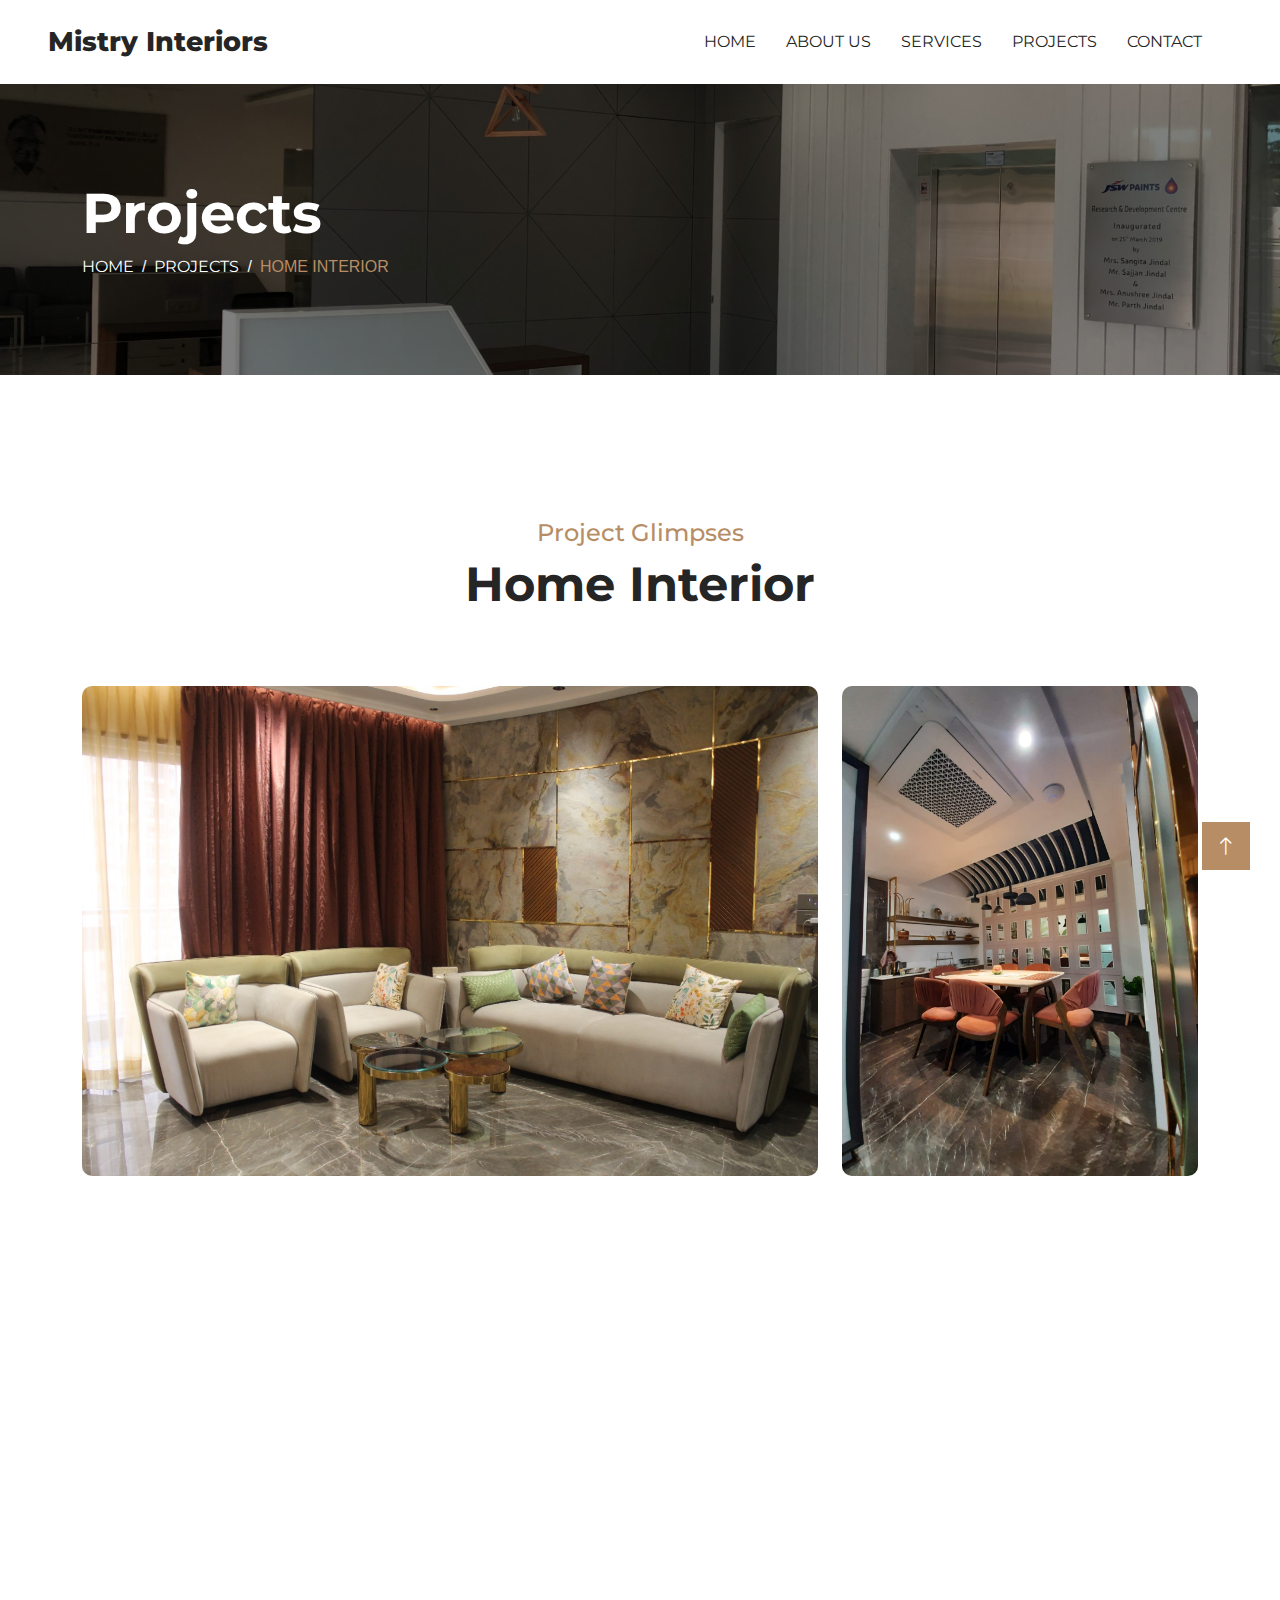
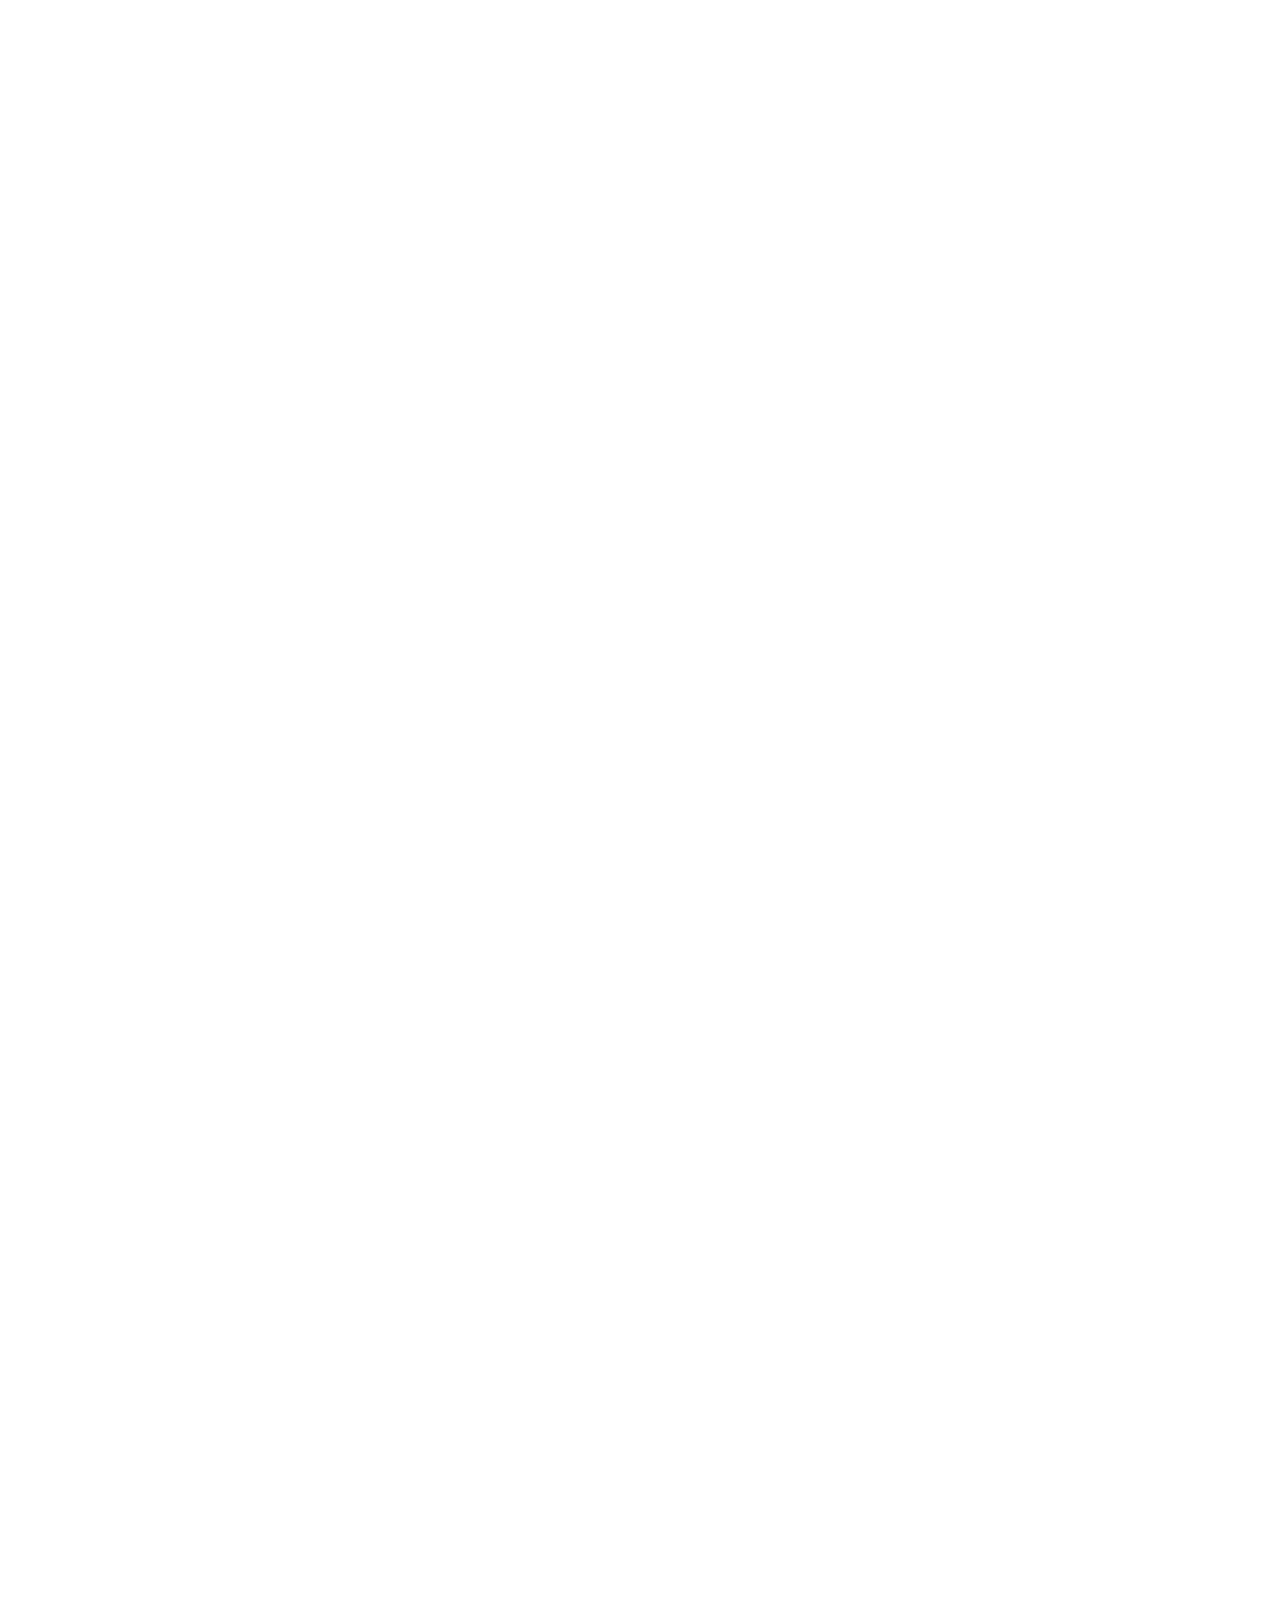
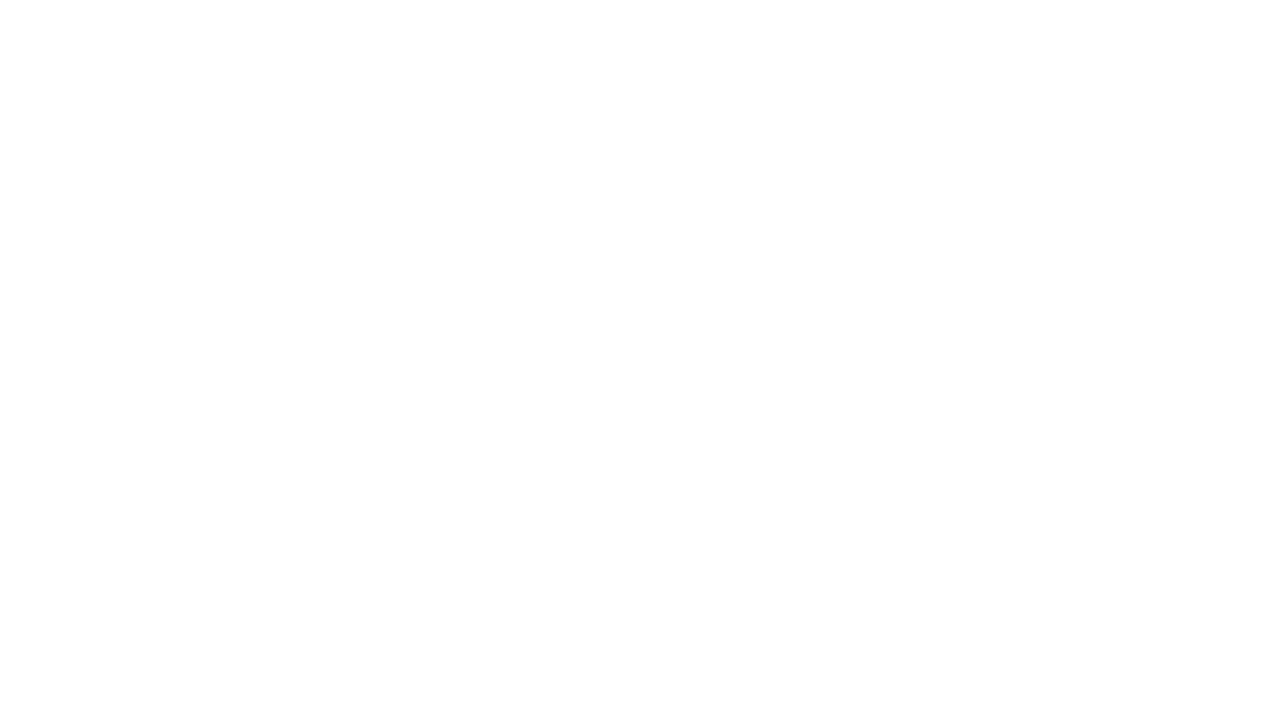
<file: project-homeinterior.html>
<!DOCTYPE html>
<html lang="en">

<head>
    <meta charset="utf-8">
    <title>Mistry Interiors</title>
    <meta content="width=device-width, initial-scale=1.0" name="viewport">
    <meta content="" name="keywords">
    <meta content="" name="description">
    <link rel="shortcut icon" type="image/x-icon" href="img/Mistry Interiors Short Logo.png" />

    <!-- Favicon -->
    <link href="img/favicon.ico" rel="icon">

    <!-- Google Web Fonts -->
    <link rel="preconnect" href="https://fonts.googleapis.com">
    <link rel="preconnect" href="https://fonts.gstatic.com" crossorigin>
    <link href="https://fonts.googleapis.com/css2?family=Montserrat:ital,wght@0,100..900;1,100..900&display=swap" rel="stylesheet">

    <!-- Icon Font Stylesheet -->
    <link href="https://cdnjs.cloudflare.com/ajax/libs/font-awesome/5.10.0/css/all.min.css" rel="stylesheet">
    <link href="https://cdn.jsdelivr.net/npm/bootstrap-icons@1.4.1/font/bootstrap-icons.css" rel="stylesheet">

    <!-- Libraries Stylesheet -->
    <link href="lib/animate/animate.min.css" rel="stylesheet">
    <link href="lib/owlcarousel/assets/owl.carousel.min.css" rel="stylesheet">
    <link href="lib/tempusdominus/css/tempusdominus-bootstrap-4.min.css" rel="stylesheet" />

    <!-- Customized Bootstrap Stylesheet -->
    <link href="css/bootstrap.min.css" rel="stylesheet">

    <link href="css/style.css" rel="stylesheet">
</head>

<body>
    <!-- Spinner Start -->
    <div id="spinner" class="show bg-white position-fixed translate-middle w-100 vh-100 top-50 start-50 d-flex align-items-center justify-content-center">
        <div class="spinner-border position-relative text-primary" style="width: 6rem; height: 6rem;" role="status"></div>
    </div>
    <!-- Spinner End -->


    <!-- Navbar Start -->
    <nav class="navbar navbar-expand-lg bg-white navbar-light sticky-top py-lg-0 px-lg-5 wow fadeIn" data-wow-delay="0.1s">
        <a href="index.html" class="navbar-brand ms-4 ms-lg-0">
            <h1 id="MIlogo" class="text-dark m-0">Mistry Interiors</h1>
        </a>
        <button type="button" class="navbar-toggler me-4" data-bs-toggle="collapse" data-bs-target="#navbarCollapse">
            <span class="navbar-toggler-icon"></span>
        </button>
        <div class="collapse navbar-collapse" id="navbarCollapse">
            <div class="navbar-nav ms-auto p-4 p-lg-0">
                <a href="index.html" class="nav-item nav-link">Home</a>
                <a href="#aboutus" class="nav-item nav-link">About Us</a>
                <a href="#service" class="nav-item nav-link">Services</a>
                <a href="#projects" class="nav-item nav-link">Projects</a>
                <a href="#contact" class="nav-item nav-link">Contact</a>
            </div>
        </div>
    </nav>
    <!-- Navbar End -->


    <!-- Page Header Start -->
    <div class="container-fluid page-header py-5 mb-5 wow fadeIn" data-wow-delay="0.1s">
        <div class="container py-5">
            <h1 class="display-4 text-white animated slideInDown">Projects</h1>
            <nav aria-label="breadcrumb animated slideInDown">
                <ol class="breadcrumb text-uppercase mb-0">
                    <li class="breadcrumb-item"><a class="text-white" href="index.html">Home</a></li>
                    <li class="breadcrumb-item"><a class="text-white" href="index.html#projects">Projects</a></li>
                    <li class="breadcrumb-item text-primary active" aria-current="page">Home Interior</li>
                </ol>
            </nav>
        </div>
    </div>
    <!-- Page Header End -->


<!-- Gallery Start -->
<div class="container-fluid gallery py-5">
    <div class="container py-5">
        <div class="text-center mx-auto pb-5 wow fadeInUp" data-wow-delay="0.2s" style="max-width: 800px;">
            <h4 class="text-primary">Project Glimpses</h4>
            <h1 class="display-5 mb-4">Home Interior</h1>
        </div>
        <div class="row g-4">
            <div class="col-md-8 wow fadeInUp" data-wow-delay="0.2s">
                <div class="gallery-item">
                    <img src="img/projects/mhouse-1.jpg" class="img-fluid rounded w-100 h-100" alt="">
                    <div class="search-icon">
                        <a href="img/projects/mhouse-1.jpg" class="btn btn-light btn-lg-square rounded-circle" data-lightbox="Gallery-1"><i class="fas fa-search-plus"></i></a>
                    </div>
                </div>
            </div>
            <div class="col-md-4 wow fadeInUp" data-wow-delay="0.4s">
                <div class="gallery-item">
                    <img src="img/projects/mhouse-2.jpg" class="img-fluid rounded w-100 h-100" alt="">
                    <div class="search-icon">
                        <a href="img/projects/mhouse-2.jpg" class="btn btn-light btn-lg-square rounded-circle" data-lightbox="Gallery-2"><i class="fas fa-search-plus"></i></a>
                    </div>
                </div>
            </div>
            <div class="col-md-4 wow fadeInUp" data-wow-delay="0.2s">
                <div class="gallery-item">
                    <img src="img/projects/mhouse-11.jpg" class="img-fluid rounded w-100 h-100" alt="">
                    <div class="search-icon">
                        <a href="img/projects/mhouse-11.jpg" class="btn btn-light btn-lg-square rounded-circle" data-lightbox="Gallery-4"><i class="fas fa-search-plus"></i></a>
                    </div>
                </div>
            </div>
            <div class="col-md-4 wow fadeInUp" data-wow-delay="0.6s">
                <div class="gallery-item">
                    <img src="img/projects/mhouse-12.jpg" class="img-fluid rounded w-100 h-100" alt="">
                    <div class="search-icon">
                        <a href="img/projects/mhouse-12.jpg" class="btn btn-light btn-lg-square rounded-circle" data-lightbox="Gallery-3"><i class="fas fa-search-plus"></i></a>
                    </div>
                </div>
            </div>
            <div class="col-md-4 wow fadeInUp" data-wow-delay="0.2s">
                <div class="gallery-item">
                    <img src="img/projects/mhouse-15.jpg" class="img-fluid rounded w-100 h-100" alt="">
                    <div class="search-icon">
                        <a href="img/projects/mhouse-15.jpg" class="btn btn-light btn-lg-square rounded-circle" data-lightbox="Gallery-4"><i class="fas fa-search-plus"></i></a>
                    </div>
                </div>
            </div>
            <!-- <div class="col-md-4 wow fadeInUp" data-wow-delay="0.6s">
                <div class="gallery-item">
                    <img src="img/projects/mhouse-3.jpg" class="img-fluid rounded w-100 h-100" alt="">
                    <div class="search-icon">
                        <a href="img/projects/mhouse-3.jpg" class="btn btn-light btn-lg-square rounded-circle" data-lightbox="Gallery-3"><i class="fas fa-search-plus"></i></a>
                    </div>
                </div>
            </div>
            <div class="col-md-4 wow fadeInUp" data-wow-delay="0.2s">
                <div class="gallery-item">
                    <img src="img/projects/mhouse-4.jpg" class="img-fluid rounded w-100 h-100" alt="">
                    <div class="search-icon">
                        <a href="img/projects/mhouse-4.jpg" class="btn btn-light btn-lg-square rounded-circle" data-lightbox="Gallery-4"><i class="fas fa-search-plus"></i></a>
                    </div>
                </div>
            </div> -->
            <div class="col-md-3 wow fadeInUp" data-wow-delay="0.2s">
                <div class="gallery-item">
                    <img src="img/projects/mhouse-8.jpg" class="img-fluid rounded w-100 h-100" alt="">
                    <div class="search-icon">
                        <a href="img/projects/mhouse-8.jpg" class="btn btn-light btn-lg-square rounded-circle" data-lightbox="Gallery-4"><i class="fas fa-search-plus"></i></a>
                    </div>
                </div>
            </div>
            <div class="col-md-3 wow fadeInUp" data-wow-delay="0.2s">
                <div class="gallery-item">
                    <img src="img/projects/mhouse-10.jpg" class="img-fluid rounded w-100 h-100" alt="">
                    <div class="search-icon">
                        <a href="img/projects/mhouse-10.jpg" class="btn btn-light btn-lg-square rounded-circle" data-lightbox="Gallery-4"><i class="fas fa-search-plus"></i></a>
                    </div>
                </div>
            </div>
            <div class="col-md-6 wow fadeInUp" data-wow-delay="0.2s">
                <div class="gallery-item">
                    <img src="img/projects/mhouse-5.jpg" class="img-fluid rounded w-100 h-100" alt="">
                    <div class="search-icon">
                        <a href="img/projects/mhouse-5.jpg" class="btn btn-light btn-lg-square rounded-circle" data-lightbox="Gallery-4"><i class="fas fa-search-plus"></i></a>
                    </div>
                </div>
            </div>
            <div class="col-md-8 wow fadeInUp" data-wow-delay="0.2s">
                <div class="gallery-item">
                    <img src="img/projects/mhouse-6.jpg" class="img-fluid rounded w-100 h-100" alt="">
                    <div class="search-icon">
                        <a href="img/projects/mhouse-6.jpg" class="btn btn-light btn-lg-square rounded-circle" data-lightbox="Gallery-4"><i class="fas fa-search-plus"></i></a>
                    </div>
                </div>
            </div>
            <div class="col-md-4 wow fadeInUp" data-wow-delay="0.2s">
                <div class="gallery-item">
                    <img src="img/projects/mhouse-13.jpg" class="img-fluid rounded w-100 h-100" alt="">
                    <div class="search-icon">
                        <a href="img/projects/mhouse-13.jpg" class="btn btn-light btn-lg-square rounded-circle" data-lightbox="Gallery-4"><i class="fas fa-search-plus"></i></a>
                    </div>
                </div>
            </div>
            <div class="col-md-8 wow fadeInUp" data-wow-delay="0.2s">
                <div class="gallery-item">
                    <img src="img/projects/mhouse-7.jpg" class="img-fluid rounded w-100 h-100" alt="">
                    <div class="search-icon">
                        <a href="img/projects/mhouse-7.jpg" class="btn btn-light btn-lg-square rounded-circle" data-lightbox="Gallery-4"><i class="fas fa-search-plus"></i></a>
                    </div>
                </div>
            </div>
            <div class="col-md-4 wow fadeInUp" data-wow-delay="0.2s">
                <div class="gallery-item">
                    <img src="img/projects/mhouse-14.jpg" class="img-fluid rounded w-100 h-100" alt="">
                    <div class="search-icon">
                        <a href="img/projects/mhouse-14.jpg" class="btn btn-light btn-lg-square rounded-circle" data-lightbox="Gallery-4"><i class="fas fa-search-plus"></i></a>
                    </div>
                </div>
            </div>
        </div>
    </div>
</div>
<!-- Gallery End -->

        

    <!-- Footer Start -->
    <div id="contact" class="container-fluid bg-dark text-body footer mt-5 pt-5 px-0 wow fadeIn" data-wow-delay="0.1s">
        <div class="container py-5">
            <div class="row g-5">
                <div class="col-lg-4 col-md-6">
                    <h3 class="text-light mb-4">Address</h3>
                    <p class="mb-2"><i class="fa fa-map-marker-alt text-primary me-3"></i>11 Nemani Bldg, S.V Road, Malad(West), Mumbai- 400064</p>
                </div>
                <div class="col-lg-4 col-md-6">
                    <h3 class="text-light mb-4">Contact Info</h3>
                    <p class="mb-2"><i class="fa fa-phone-alt text-primary me-3"></i><a href="tel:+919322225952">+91 9322225952</a></p>
                    <p class="mb-2"><i class="fa fa-phone-alt text-primary me-3"></i><a href="tel:+919819601456">+91 9819601456</a></p>
                    <p class="mb-2"><i class="fa fa-phone-alt text-primary me-3"></i><a href="tel:+919322224841">+91 9322224841</a></p>
                    <p class="mb-2" ><i class="fa fa-envelope text-primary me-3"></i><a href="mailto:mistryinteriorsllp@gmail.com">mistryinteriorsllp@gmail.com</a></p>
                </div>
                <div class="col-lg-4 col-md-6">
                    <h3 class="text-light mb-4">Socials</h3>
                      <div class="d-flex pt-2">
                        <a class="btn btn-square btn-outline-body me-1" href="https://www.instagram.com/mistryinteriors_/"><i class="fab fa-instagram"></i></a>
                        <a class="btn btn-square btn-outline-body me-0" href="https://in.linkedin.com/in/naresh-mistry-2b3611187"><i class="fab fa-linkedin-in"></i></a>
                    </div>
                </div>
            </div>
        </div>
        <div class="container-fluid copyright">
            <div class="container">
                <div class="row">
                    <div class="col-md-6 text-center text-md-start mb-3 mb-md-0">
                        &copy; <a href="#">Mistry Interiors</a>, All Right Reserved.
                    </div>
                </div>
            </div>
        </div>
    </div>
    <!-- Footer End -->

    <!-- Back to Top -->
    <a href="#" class="btn btn-lg btn-primary btn-lg-square back-to-top"><i class="bi bi-arrow-up"></i></a>


    <!-- JavaScript Libraries -->
    <script src="https://code.jquery.com/jquery-3.4.1.min.js"></script>
    <script src="https://cdn.jsdelivr.net/npm/bootstrap@5.0.0/dist/js/bootstrap.bundle.min.js"></script>
    <script src="lib/wow/wow.min.js"></script>
    <script src="lib/easing/easing.min.js"></script>
    <script src="lib/waypoints/waypoints.min.js"></script>
    <script src="lib/counterup/counterup.min.js"></script>
    <script src="lib/owlcarousel/owl.carousel.min.js"></script>
    <script src="lib/tempusdominus/js/moment.min.js"></script>
    <script src="lib/tempusdominus/js/moment-timezone.min.js"></script>
    <script src="lib/tempusdominus/js/tempusdominus-bootstrap-4.min.js"></script>

    <!-- Template Javascript -->
    <script src="js/main.js"></script>
</body>

</html>
</file>
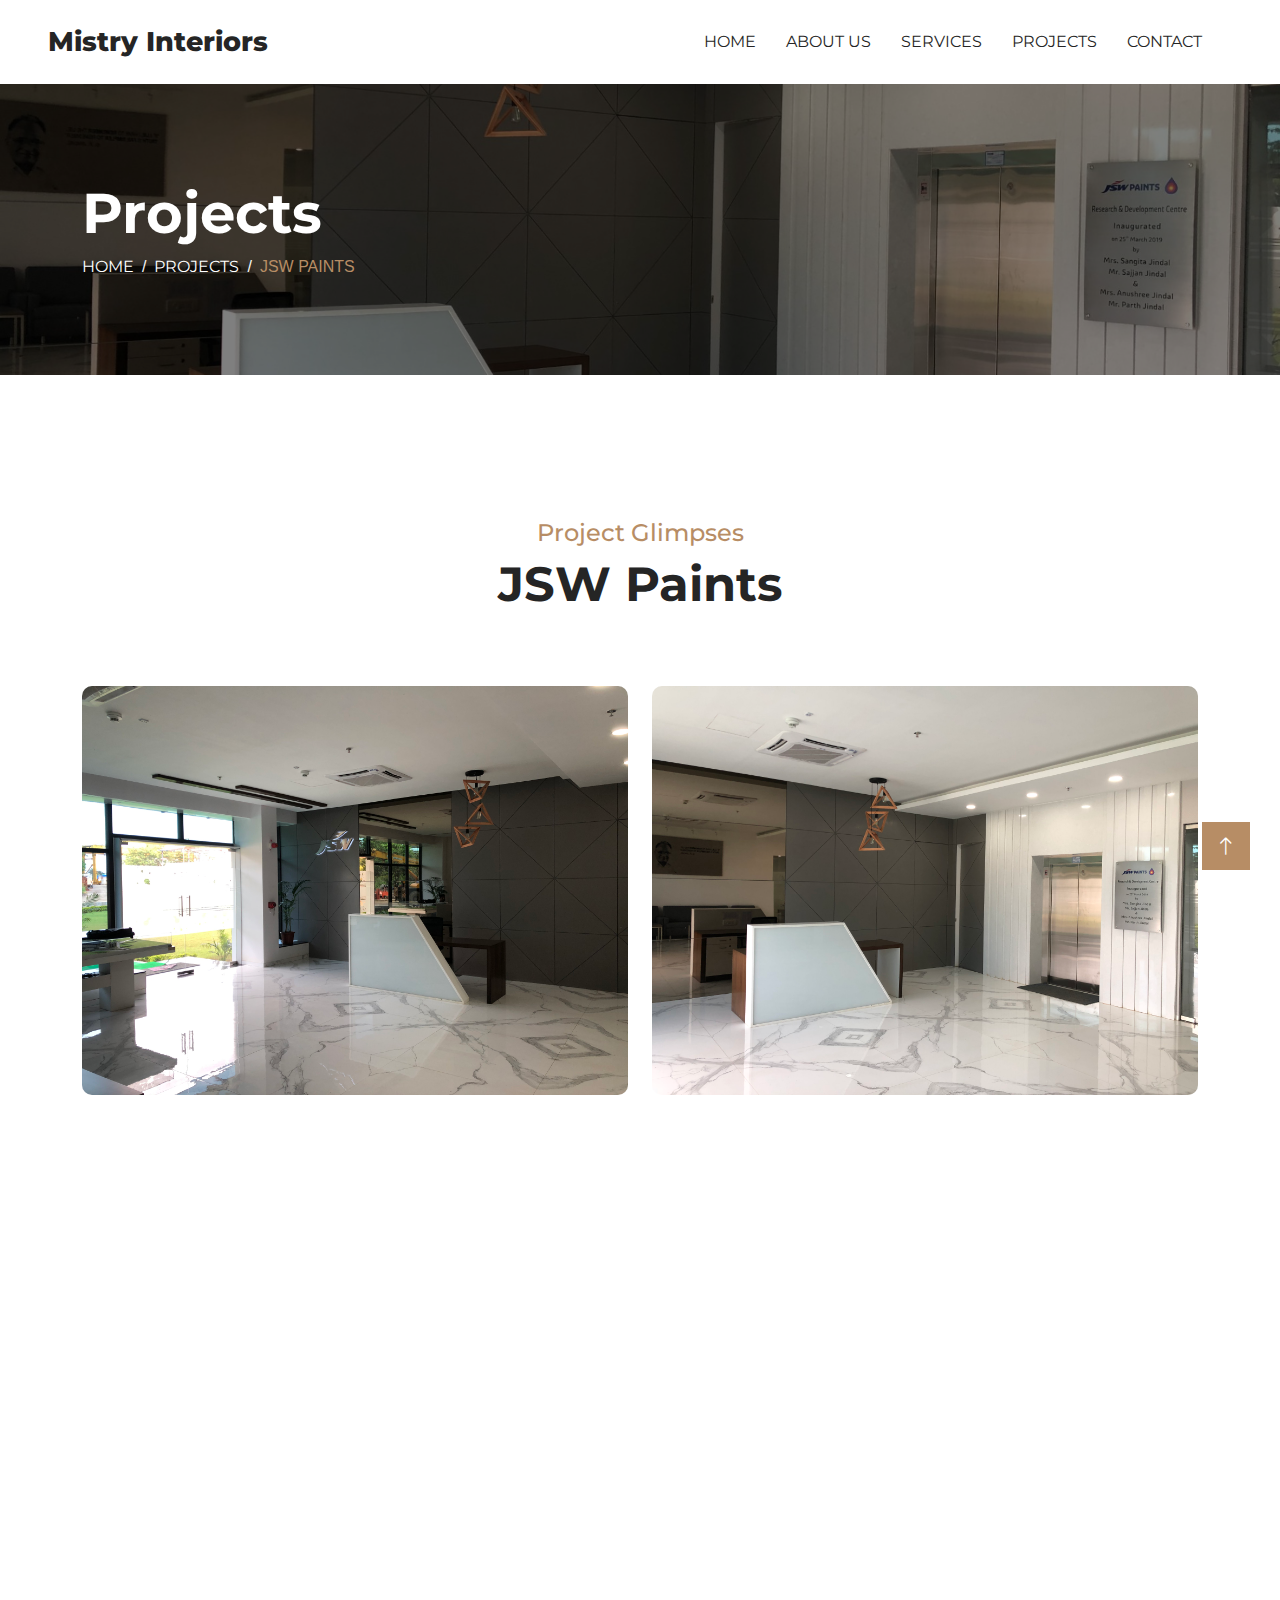
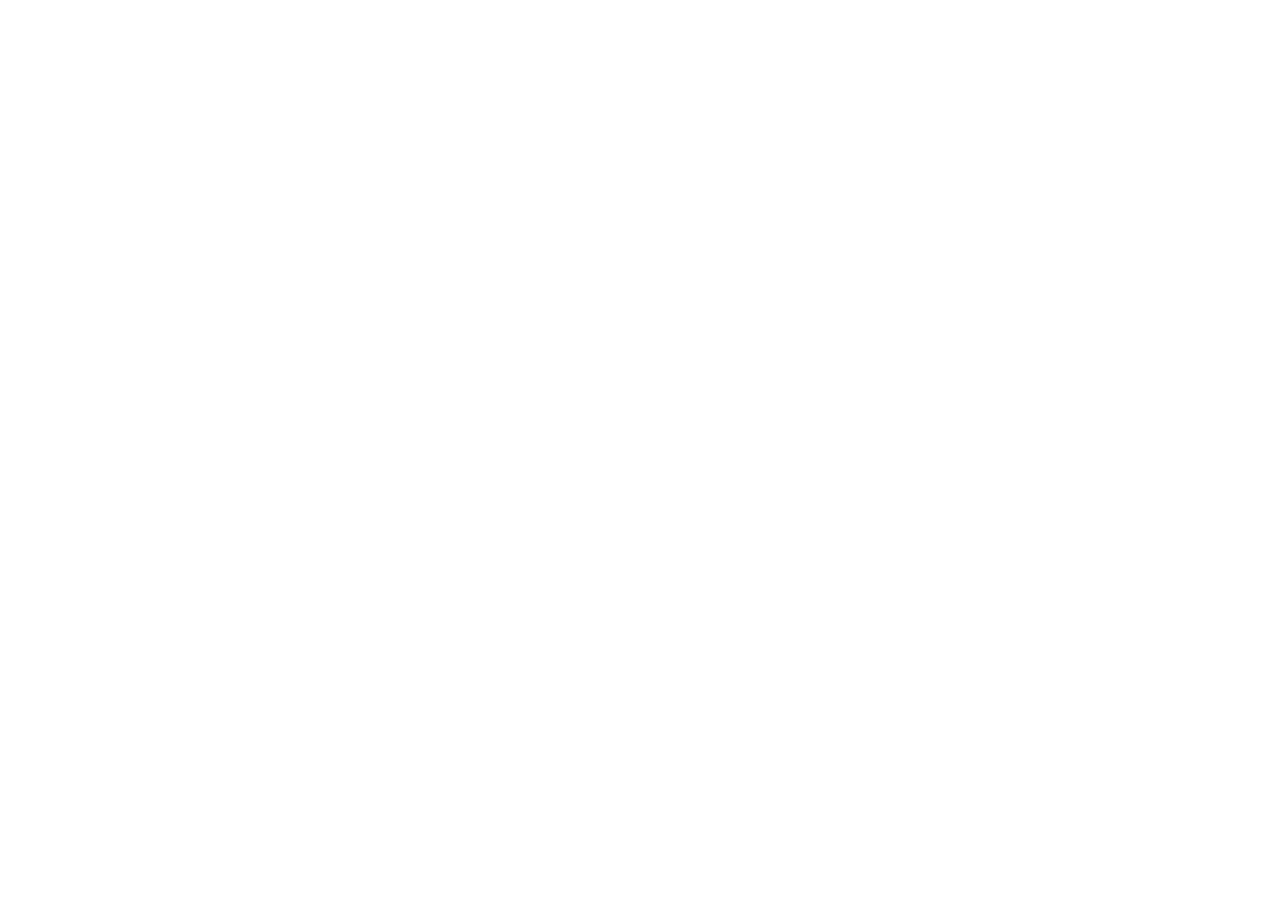
<file: project-jswpaints.html>
<!DOCTYPE html>
<html lang="en">

<head>
    <meta charset="utf-8">
    <title>Mistry Interiors</title>
    <meta content="width=device-width, initial-scale=1.0" name="viewport">
    <meta content="" name="keywords">
    <meta content="" name="description">
    <link rel="shortcut icon" type="image/x-icon" href="img/Mistry Interiors Short Logo.png" />

    <!-- Favicon -->
    <link href="img/favicon.ico" rel="icon">

    <!-- Google Web Fonts -->
    <link rel="preconnect" href="https://fonts.googleapis.com">
    <link rel="preconnect" href="https://fonts.gstatic.com" crossorigin>
    <link href="https://fonts.googleapis.com/css2?family=Montserrat:ital,wght@0,100..900;1,100..900&display=swap" rel="stylesheet">

    <!-- Icon Font Stylesheet -->
    <link href="https://cdnjs.cloudflare.com/ajax/libs/font-awesome/5.10.0/css/all.min.css" rel="stylesheet">
    <link href="https://cdn.jsdelivr.net/npm/bootstrap-icons@1.4.1/font/bootstrap-icons.css" rel="stylesheet">

    <!-- Libraries Stylesheet -->
    <link href="lib/animate/animate.min.css" rel="stylesheet">
    <link href="lib/owlcarousel/assets/owl.carousel.min.css" rel="stylesheet">
    <link href="lib/tempusdominus/css/tempusdominus-bootstrap-4.min.css" rel="stylesheet" />

    <!-- Customized Bootstrap Stylesheet -->
    <link href="css/bootstrap.min.css" rel="stylesheet">

    <link href="css/style.css" rel="stylesheet">
</head>

<body>
    <!-- Spinner Start -->
    <div id="spinner" class="show bg-white position-fixed translate-middle w-100 vh-100 top-50 start-50 d-flex align-items-center justify-content-center">
        <div class="spinner-border position-relative text-primary" style="width: 6rem; height: 6rem;" role="status"></div>
    </div>
    <!-- Spinner End -->


    <!-- Navbar Start -->
    <nav class="navbar navbar-expand-lg bg-white navbar-light sticky-top py-lg-0 px-lg-5 wow fadeIn" data-wow-delay="0.1s">
        <a href="index.html" class="navbar-brand ms-4 ms-lg-0">
            <h1 id="MIlogo" class="text-dark m-0">Mistry Interiors</h1>
        </a>
        <button type="button" class="navbar-toggler me-4" data-bs-toggle="collapse" data-bs-target="#navbarCollapse">
            <span class="navbar-toggler-icon"></span>
        </button>
        <div class="collapse navbar-collapse" id="navbarCollapse">
            <div class="navbar-nav ms-auto p-4 p-lg-0">
                <a href="index.html" class="nav-item nav-link">Home</a>
                <a href="#aboutus" class="nav-item nav-link">About Us</a>
                <a href="#service" class="nav-item nav-link">Services</a>
                <a href="#projects" class="nav-item nav-link">Projects</a>
                <a href="#contact" class="nav-item nav-link">Contact</a>
            </div>
        </div>
    </nav>
    <!-- Navbar End -->


    <!-- Page Header Start -->
    <div class="container-fluid page-header py-5 mb-5 wow fadeIn" data-wow-delay="0.1s">
        <div class="container py-5">
            <h1 class="display-4 text-white animated slideInDown">Projects</h1>
            <nav aria-label="breadcrumb animated slideInDown">
                <ol class="breadcrumb text-uppercase mb-0">
                    <li class="breadcrumb-item"><a class="text-white" href="index.html">Home</a></li>
                    <li class="breadcrumb-item"><a class="text-white" href="index.html#projects">Projects</a></li>
                    <li class="breadcrumb-item text-primary active" aria-current="page">JSW Paints</li>
                </ol>
            </nav>
        </div>
    </div>
    <!-- Page Header End -->


<!-- Gallery Start -->
<div class="container-fluid gallery py-5">
    <div class="container py-5">
        <div class="text-center mx-auto pb-5 wow fadeInUp" data-wow-delay="0.2s" style="max-width: 800px;">
            <h4 class="text-primary">Project Glimpses</h4>
            <h1 class="display-5 mb-4">JSW Paints</h1>
        </div>
        <div class="row g-4">
            <div class="col-md-6 wow fadeInUp" data-wow-delay="0.2s">
                <div class="gallery-item">
                    <img src="img/projects/jswpaint-1.jpg" class="img-fluid rounded w-100 h-100" alt="">
                    <div class="search-icon">
                        <a href="img/projects/jswpaint-1.jpg" class="btn btn-light btn-lg-square rounded-circle" data-lightbox="Gallery-1"><i class="fas fa-search-plus"></i></a>
                    </div>
                </div>
            </div>
            <div class="col-md-6 wow fadeInUp" data-wow-delay="0.4s">
                <div class="gallery-item">
                    <img src="img/projects/jswpaint-2.jpg" class="img-fluid rounded w-100 h-100" alt="">
                    <div class="search-icon">
                        <a href="img/projects/jswpaint-2.jpg" class="btn btn-light btn-lg-square rounded-circle" data-lightbox="Gallery-2"><i class="fas fa-search-plus"></i></a>
                    </div>
                </div>
            </div>
            <div class="col-md-6 wow fadeInUp" data-wow-delay="0.2s">
                <div class="gallery-item">
                    <img src="img/projects/jswpaint-4.jpg" class="img-fluid rounded w-100 h-100" alt="">
                    <div class="search-icon">
                        <a href="img/projects/jswpaint-4.jpg" class="btn btn-light btn-lg-square rounded-circle" data-lightbox="Gallery-4"><i class="fas fa-search-plus"></i></a>
                    </div>
                </div>
            </div>
            <div class="col-md-6 wow fadeInUp" data-wow-delay="0.2s">
                <div class="gallery-item">
                    <img src="img/projects/jswpaint-5.jpg" class="img-fluid rounded w-100 h-100" alt="">
                    <div class="search-icon">
                        <a href="img/projects/jswpaint-5.jpg" class="btn btn-light btn-lg-square rounded-circle" data-lightbox="Gallery-4"><i class="fas fa-search-plus"></i></a>
                    </div>
                </div>
            </div>
            <div class="col-md-6 wow fadeInUp" data-wow-delay="0.2s">
                <div class="gallery-item">
                    <img src="img/projects/jswpaint-6.jpg" class="img-fluid rounded w-100 h-100" alt="">
                    <div class="search-icon">
                        <a href="img/projects/jswpaint-6.jpg" class="btn btn-light btn-lg-square rounded-circle" data-lightbox="Gallery-4"><i class="fas fa-search-plus"></i></a>
                    </div>
                </div>
            </div>
            <div class="col-md-6 wow fadeInUp" data-wow-delay="0.6s">
                <div class="gallery-item">
                    <img src="img/projects/jswpaint-3.jpg" class="img-fluid rounded w-100 h-100" alt="">
                    <div class="search-icon">
                        <a href="img/projects/jswpaint-3.jpg" class="btn btn-light btn-lg-square rounded-circle" data-lightbox="Gallery-3"><i class="fas fa-search-plus"></i></a>
                    </div>
                </div>
            </div>
        </div>
    </div>
</div>
<!-- Gallery End -->

        

    <!-- Footer Start -->
    <div id="contact" class="container-fluid bg-dark text-body footer mt-5 pt-5 px-0 wow fadeIn" data-wow-delay="0.1s">
        <div class="container py-5">
            <div class="row g-5">
                <div class="col-lg-4 col-md-6">
                    <h3 class="text-light mb-4">Address</h3>
                    <p class="mb-2"><i class="fa fa-map-marker-alt text-primary me-3"></i>11 Nemani Bldg, S.V Road, Malad(West), Mumbai- 400064</p>
                </div>
                <div class="col-lg-4 col-md-6">
                    <h3 class="text-light mb-4">Contact Info</h3>
                    <p class="mb-2"><i class="fa fa-phone-alt text-primary me-3"></i><a href="tel:+919322225952">+91 9322225952</a></p>
                    <p class="mb-2"><i class="fa fa-phone-alt text-primary me-3"></i><a href="tel:+919819601456">+91 9819601456</a></p>
                    <p class="mb-2"><i class="fa fa-phone-alt text-primary me-3"></i><a href="tel:+919322224841">+91 9322224841</a></p>
                    <p class="mb-2" ><i class="fa fa-envelope text-primary me-3"></i><a href="mailto:mistryinteriorsllp@gmail.com">mistryinteriorsllp@gmail.com</a></p>
                </div>
                <div class="col-lg-4 col-md-6">
                    <h3 class="text-light mb-4">Socials</h3>
                      <div class="d-flex pt-2">
                        <a class="btn btn-square btn-outline-body me-1" href="https://www.instagram.com/mistryinteriors_/"><i class="fab fa-instagram"></i></a>
                        <a class="btn btn-square btn-outline-body me-0" href="https://in.linkedin.com/in/naresh-mistry-2b3611187"><i class="fab fa-linkedin-in"></i></a>
                    </div>
                </div>
            </div>
        </div>
        <div class="container-fluid copyright">
            <div class="container">
                <div class="row">
                    <div class="col-md-6 text-center text-md-start mb-3 mb-md-0">
                        &copy; <a href="#">Mistry Interiors</a>, All Right Reserved.
                    </div>
                </div>
            </div>
        </div>
    </div>
    <!-- Footer End -->

    <!-- Back to Top -->
    <a href="#" class="btn btn-lg btn-primary btn-lg-square back-to-top"><i class="bi bi-arrow-up"></i></a>


    <!-- JavaScript Libraries -->
    <script src="https://code.jquery.com/jquery-3.4.1.min.js"></script>
    <script src="https://cdn.jsdelivr.net/npm/bootstrap@5.0.0/dist/js/bootstrap.bundle.min.js"></script>
    <script src="lib/wow/wow.min.js"></script>
    <script src="lib/easing/easing.min.js"></script>
    <script src="lib/waypoints/waypoints.min.js"></script>
    <script src="lib/counterup/counterup.min.js"></script>
    <script src="lib/owlcarousel/owl.carousel.min.js"></script>
    <script src="lib/tempusdominus/js/moment.min.js"></script>
    <script src="lib/tempusdominus/js/moment-timezone.min.js"></script>
    <script src="lib/tempusdominus/js/tempusdominus-bootstrap-4.min.js"></script>

    <!-- Template Javascript -->
    <script src="js/main.js"></script>
</body>

</html>
</file>
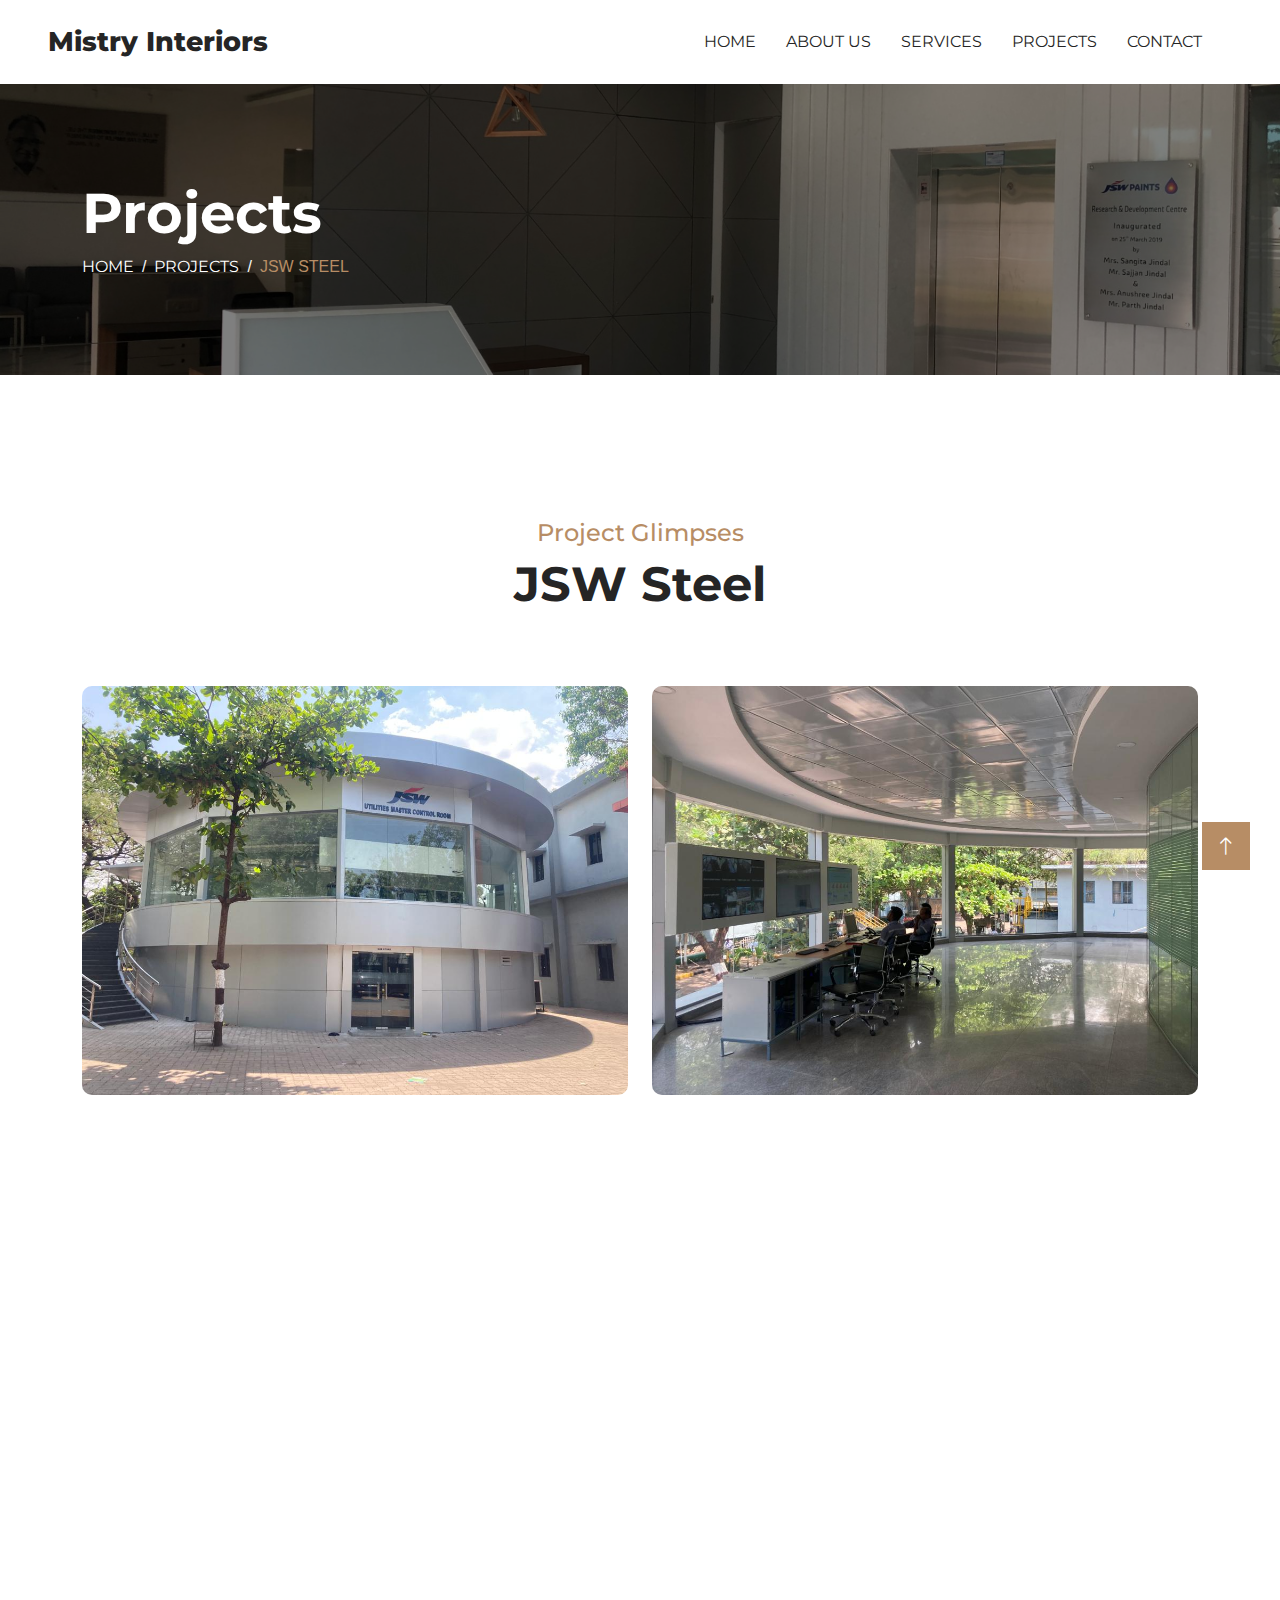
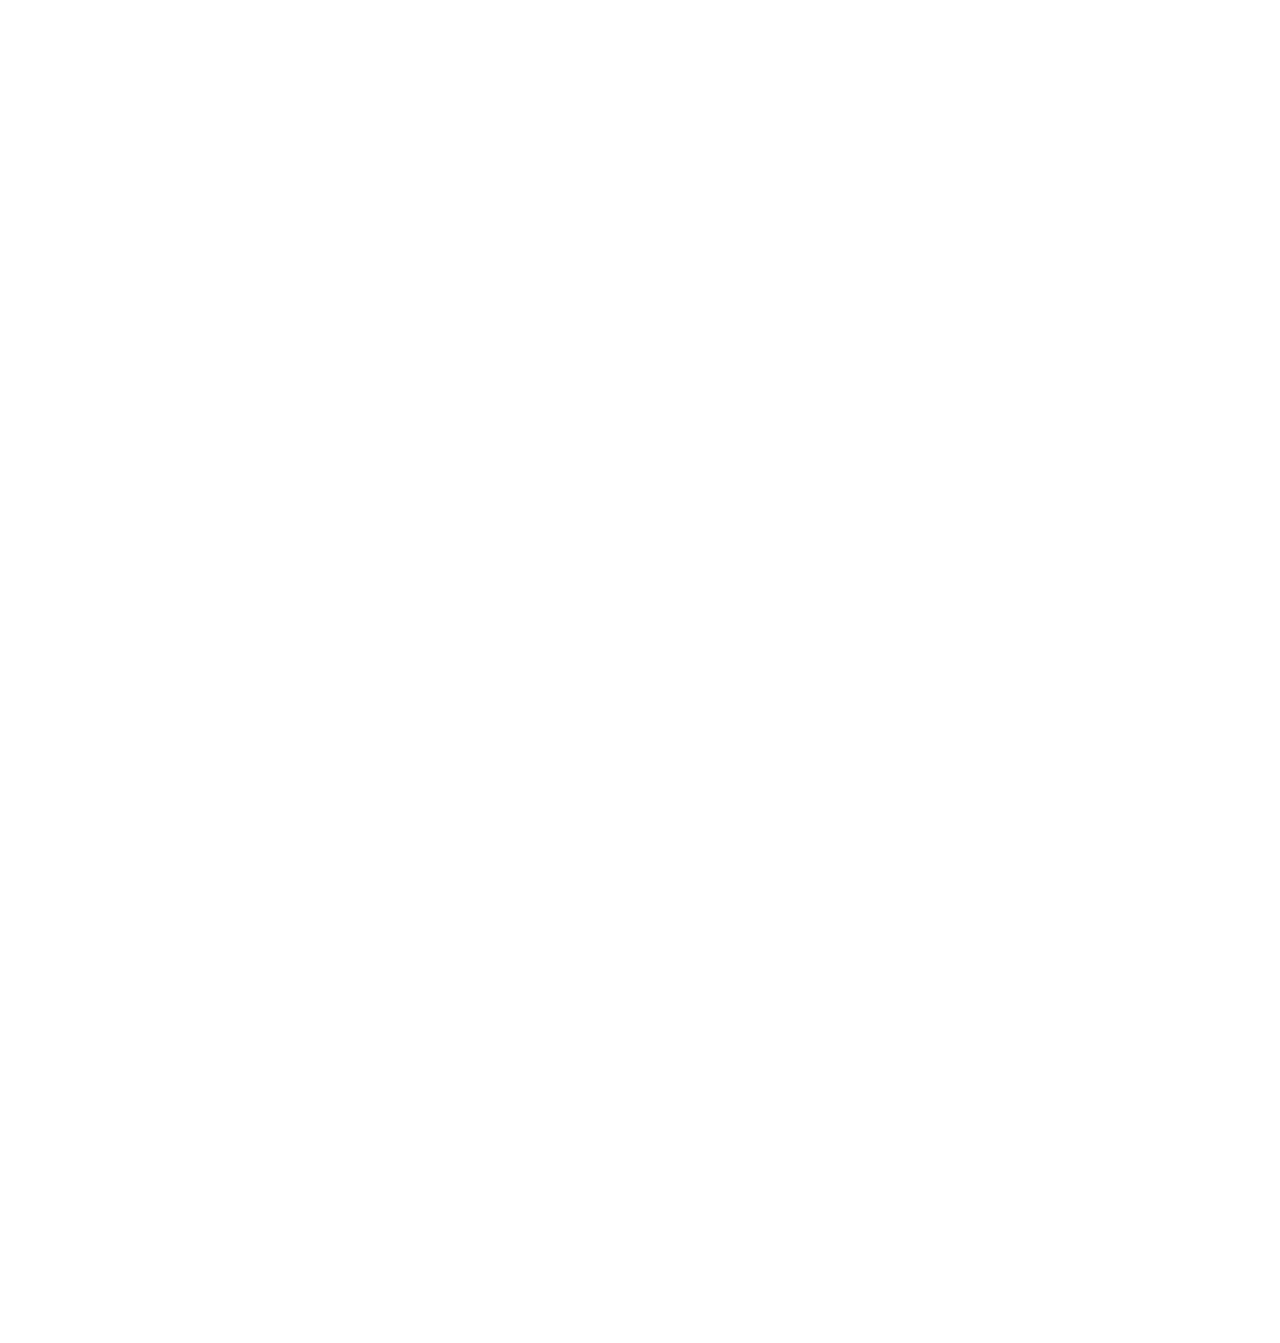
<file: project-jswsteel.html>
<!DOCTYPE html>
<html lang="en">

<head>
    <meta charset="utf-8">
    <title>Mistry Interiors</title>
    <meta content="width=device-width, initial-scale=1.0" name="viewport">
    <meta content="" name="keywords">
    <meta content="" name="description">
    <link rel="shortcut icon" type="image/x-icon" href="img/Mistry Interiors Short Logo.png" />

    <!-- Favicon -->
    <link href="img/favicon.ico" rel="icon">

    <!-- Google Web Fonts -->
    <link rel="preconnect" href="https://fonts.googleapis.com">
    <link rel="preconnect" href="https://fonts.gstatic.com" crossorigin>
    <link href="https://fonts.googleapis.com/css2?family=Montserrat:ital,wght@0,100..900;1,100..900&display=swap" rel="stylesheet">

    <!-- Icon Font Stylesheet -->
    <link href="https://cdnjs.cloudflare.com/ajax/libs/font-awesome/5.10.0/css/all.min.css" rel="stylesheet">
    <link href="https://cdn.jsdelivr.net/npm/bootstrap-icons@1.4.1/font/bootstrap-icons.css" rel="stylesheet">

    <!-- Libraries Stylesheet -->
    <link href="lib/animate/animate.min.css" rel="stylesheet">
    <link href="lib/owlcarousel/assets/owl.carousel.min.css" rel="stylesheet">
    <link href="lib/tempusdominus/css/tempusdominus-bootstrap-4.min.css" rel="stylesheet" />

    <!-- Customized Bootstrap Stylesheet -->
    <link href="css/bootstrap.min.css" rel="stylesheet">

    <link href="css/style.css" rel="stylesheet">
</head>

<body>
    <!-- Spinner Start -->
    <div id="spinner" class="show bg-white position-fixed translate-middle w-100 vh-100 top-50 start-50 d-flex align-items-center justify-content-center">
        <div class="spinner-border position-relative text-primary" style="width: 6rem; height: 6rem;" role="status"></div>
    </div>
    <!-- Spinner End -->


    <!-- Navbar Start -->
    <nav class="navbar navbar-expand-lg bg-white navbar-light sticky-top py-lg-0 px-lg-5 wow fadeIn" data-wow-delay="0.1s">
        <a href="index.html" class="navbar-brand ms-4 ms-lg-0">
            <h1 id="MIlogo" class="text-dark m-0">Mistry Interiors</h1>
        </a>
        <button type="button" class="navbar-toggler me-4" data-bs-toggle="collapse" data-bs-target="#navbarCollapse">
            <span class="navbar-toggler-icon"></span>
        </button>
        <div class="collapse navbar-collapse" id="navbarCollapse">
            <div class="navbar-nav ms-auto p-4 p-lg-0">
                <a href="index.html" class="nav-item nav-link">Home</a>
                <a href="#aboutus" class="nav-item nav-link">About Us</a>
                <a href="#service" class="nav-item nav-link">Services</a>
                <a href="#projects" class="nav-item nav-link">Projects</a>
                <a href="#contact" class="nav-item nav-link">Contact</a>
            </div>
        </div>
    </nav>
    <!-- Navbar End -->


    <!-- Page Header Start -->
    <div class="container-fluid page-header py-5 mb-5 wow fadeIn" data-wow-delay="0.1s">
        <div class="container py-5">
            <h1 class="display-4 text-white animated slideInDown">Projects</h1>
            <nav aria-label="breadcrumb animated slideInDown">
                <ol class="breadcrumb text-uppercase mb-0">
                    <li class="breadcrumb-item"><a class="text-white" href="index.html">Home</a></li>
                    <li class="breadcrumb-item"><a class="text-white" href="index.html#projects">Projects</a></li>
                    <li class="breadcrumb-item text-primary active" aria-current="page">JSW Steel</li>
                </ol>
            </nav>
        </div>
    </div>
    <!-- Page Header End -->


<!-- Gallery Start -->
<div class="container-fluid gallery py-5">
    <div class="container py-5">
        <div class="text-center mx-auto pb-5 wow fadeInUp" data-wow-delay="0.2s" style="max-width: 800px;">
            <h4 class="text-primary">Project Glimpses</h4>
            <h1 class="display-5 mb-4">JSW Steel</h1>
        </div>
        <div class="row g-4">
            <div class="col-md-6 wow fadeInUp" data-wow-delay="0.2s">
                <div class="gallery-item">
                    <img src="img/projects/jswsteel-1.jpg" class="img-fluid rounded w-100 h-100" alt="">
                    <div class="search-icon">
                        <a href="img/projects/jswsteel-1.jpg" class="btn btn-light btn-lg-square rounded-circle" data-lightbox="Gallery-1"><i class="fas fa-search-plus"></i></a>
                    </div>
                </div>
            </div>
            <div class="col-md-6 wow fadeInUp" data-wow-delay="0.4s">
                <div class="gallery-item">
                    <img src="img/projects/jswsteel-2.jpg" class="img-fluid rounded w-100 h-100" alt="">
                    <div class="search-icon">
                        <a href="img/projects/jswsteel-2.jpg" class="btn btn-light btn-lg-square rounded-circle" data-lightbox="Gallery-2"><i class="fas fa-search-plus"></i></a>
                    </div>
                </div>
            </div>
            <div class="col-md-6 wow fadeInUp" data-wow-delay="0.2s">
                <div class="gallery-item">
                    <img src="img/projects/jswsteel-3.jpg" class="img-fluid rounded w-100 h-100" alt="">
                    <div class="search-icon">
                        <a href="img/projects/jswsteel-3.jpg" class="btn btn-light btn-lg-square rounded-circle" data-lightbox="Gallery-4"><i class="fas fa-search-plus"></i></a>
                    </div>
                </div>
            </div>
            <div class="col-md-6 wow fadeInUp" data-wow-delay="0.2s">
                <div class="gallery-item">
                    <img src="img/projects/jswsteel-4.jpg" class="img-fluid rounded w-100 h-100" alt="">
                    <div class="search-icon">
                        <a href="img/projects/jswsteel-4.jpg" class="btn btn-light btn-lg-square rounded-circle" data-lightbox="Gallery-4"><i class="fas fa-search-plus"></i></a>
                    </div>
                </div>
            </div>
            <div class="col-md-6 wow fadeInUp" data-wow-delay="0.2s">
                <div class="gallery-item">
                    <img src="img/projects/jswsteel-5.jpg" class="img-fluid rounded w-100 h-100" alt="">
                    <div class="search-icon">
                        <a href="img/projects/jswsteel-5.jpg" class="btn btn-light btn-lg-square rounded-circle" data-lightbox="Gallery-4"><i class="fas fa-search-plus"></i></a>
                    </div>
                </div>
            </div>
            <div class="col-md-6 wow fadeInUp" data-wow-delay="0.2s">
                <div class="gallery-item">
                    <img src="img/projects/jswsteel-6.jpg" class="img-fluid rounded w-100 h-100" alt="">
                    <div class="search-icon">
                        <a href="img/projects/jswsteel-6.jpg" class="btn btn-light btn-lg-square rounded-circle" data-lightbox="Gallery-4"><i class="fas fa-search-plus"></i></a>
                    </div>
                </div>
            </div>
            <div class="col-md-6 wow fadeInUp" data-wow-delay="0.2s">
                <div class="gallery-item">
                    <img src="img/projects/jswsteel-7.jpg" class="img-fluid rounded w-100 h-100" alt="">
                    <div class="search-icon">
                        <a href="img/projects/jswsteel-7.jpg" class="btn btn-light btn-lg-square rounded-circle" data-lightbox="Gallery-4"><i class="fas fa-search-plus"></i></a>
                    </div>
                </div>
            </div>
        </div>
    </div>
</div>
<!-- Gallery End -->

        

    <!-- Footer Start -->
    <div id="contact" class="container-fluid bg-dark text-body footer mt-5 pt-5 px-0 wow fadeIn" data-wow-delay="0.1s">
        <div class="container py-5">
            <div class="row g-5">
                <div class="col-lg-4 col-md-6">
                    <h3 class="text-light mb-4">Address</h3>
                    <p class="mb-2"><i class="fa fa-map-marker-alt text-primary me-3"></i>11 Nemani Bldg, S.V Road, Malad(West), Mumbai- 400064</p>
                </div>
                <div class="col-lg-4 col-md-6">
                    <h3 class="text-light mb-4">Contact Info</h3>
                    <p class="mb-2"><i class="fa fa-phone-alt text-primary me-3"></i><a href="tel:+919322225952">+91 9322225952</a></p>
                    <p class="mb-2"><i class="fa fa-phone-alt text-primary me-3"></i><a href="tel:+919819601456">+91 9819601456</a></p>
                    <p class="mb-2"><i class="fa fa-phone-alt text-primary me-3"></i><a href="tel:+919322224841">+91 9322224841</a></p>
                    <p class="mb-2" ><i class="fa fa-envelope text-primary me-3"></i><a href="mailto:mistryinteriorsllp@gmail.com">mistryinteriorsllp@gmail.com</a></p>
                </div>
                <div class="col-lg-4 col-md-6">
                    <h3 class="text-light mb-4">Socials</h3>
                      <div class="d-flex pt-2">
                        <a class="btn btn-square btn-outline-body me-1" href="https://www.instagram.com/mistryinteriors_/"><i class="fab fa-instagram"></i></a>
                        <a class="btn btn-square btn-outline-body me-0" href="https://in.linkedin.com/in/naresh-mistry-2b3611187"><i class="fab fa-linkedin-in"></i></a>
                    </div>
                </div>
            </div>
        </div>
        <div class="container-fluid copyright">
            <div class="container">
                <div class="row">
                    <div class="col-md-6 text-center text-md-start mb-3 mb-md-0">
                        &copy; <a href="#">Mistry Interiors</a>, All Right Reserved.
                    </div>
                </div>
            </div>
        </div>
    </div>
    <!-- Footer End -->

    <!-- Back to Top -->
    <a href="#" class="btn btn-lg btn-primary btn-lg-square back-to-top"><i class="bi bi-arrow-up"></i></a>


    <!-- JavaScript Libraries -->
    <script src="https://code.jquery.com/jquery-3.4.1.min.js"></script>
    <script src="https://cdn.jsdelivr.net/npm/bootstrap@5.0.0/dist/js/bootstrap.bundle.min.js"></script>
    <script src="lib/wow/wow.min.js"></script>
    <script src="lib/easing/easing.min.js"></script>
    <script src="lib/waypoints/waypoints.min.js"></script>
    <script src="lib/counterup/counterup.min.js"></script>
    <script src="lib/owlcarousel/owl.carousel.min.js"></script>
    <script src="lib/tempusdominus/js/moment.min.js"></script>
    <script src="lib/tempusdominus/js/moment-timezone.min.js"></script>
    <script src="lib/tempusdominus/js/tempusdominus-bootstrap-4.min.js"></script>

    <!-- Template Javascript -->
    <script src="js/main.js"></script>
</body>

</html>
</file>
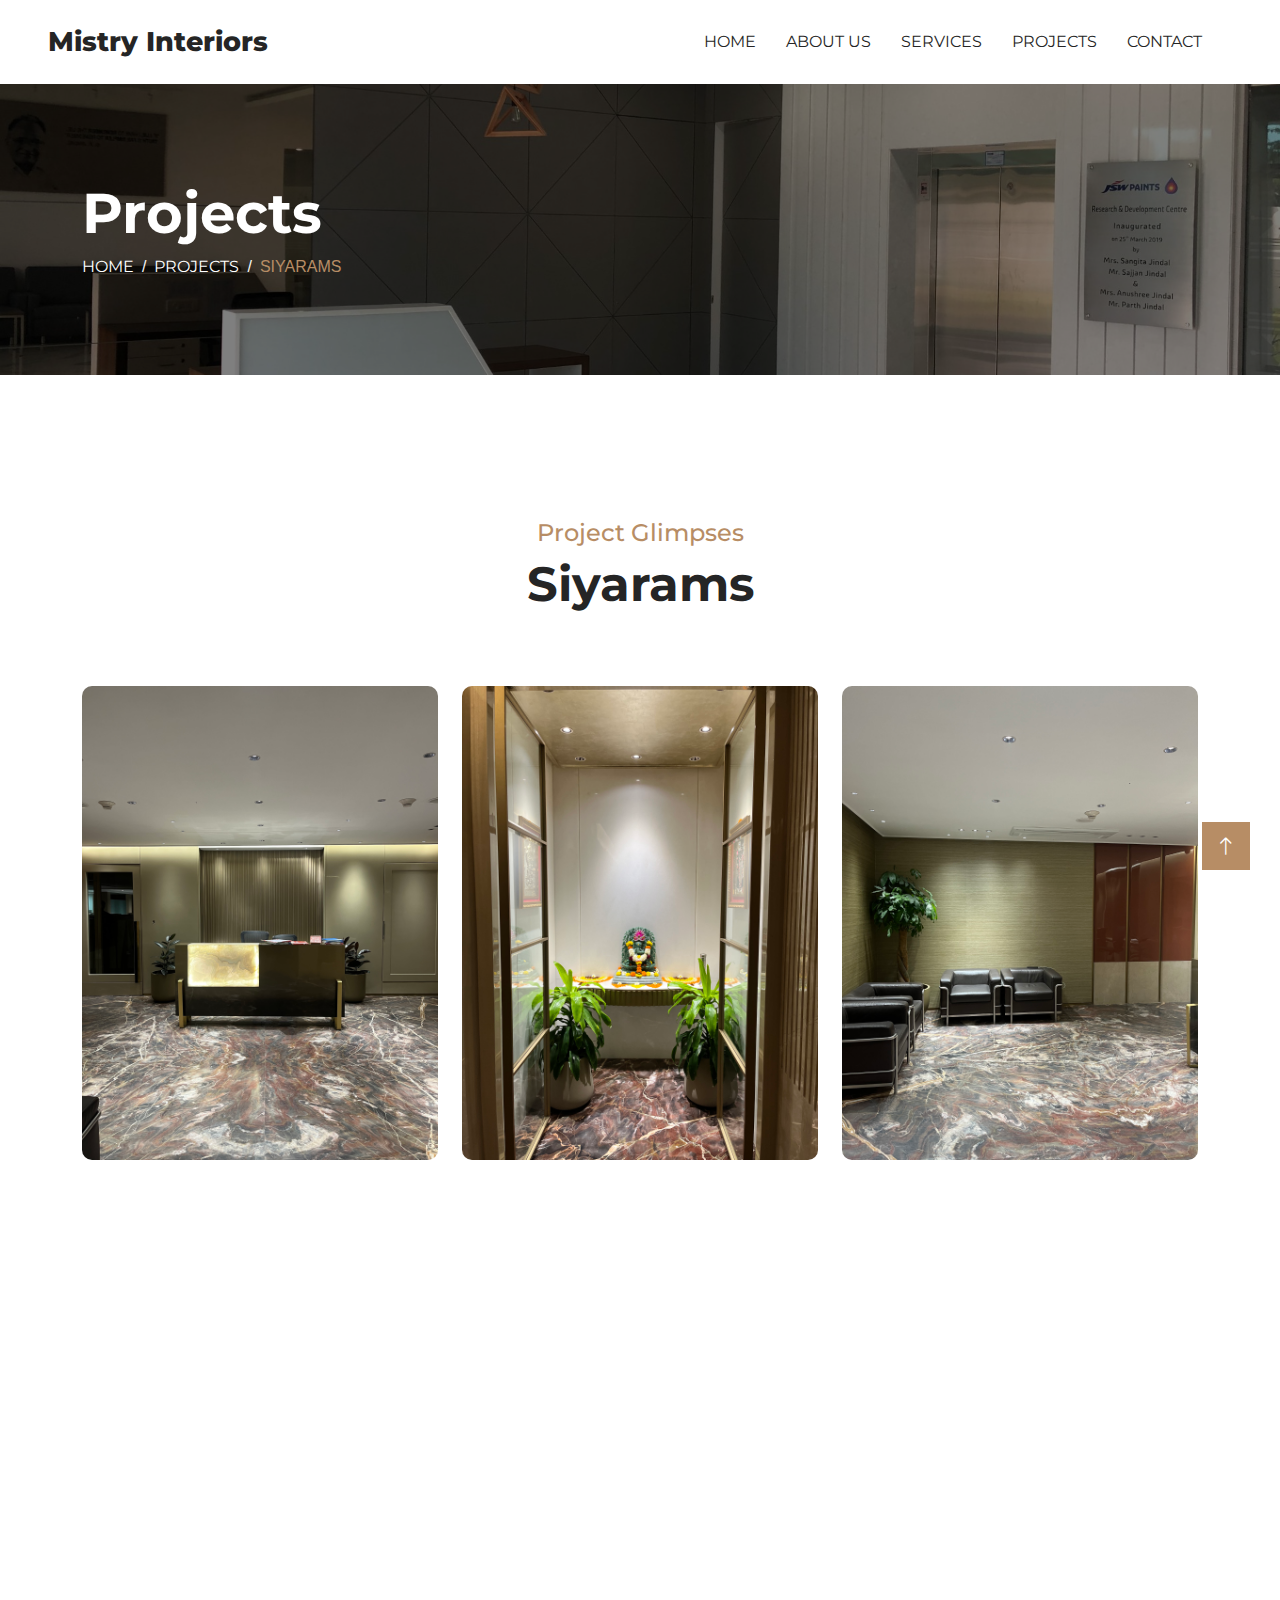
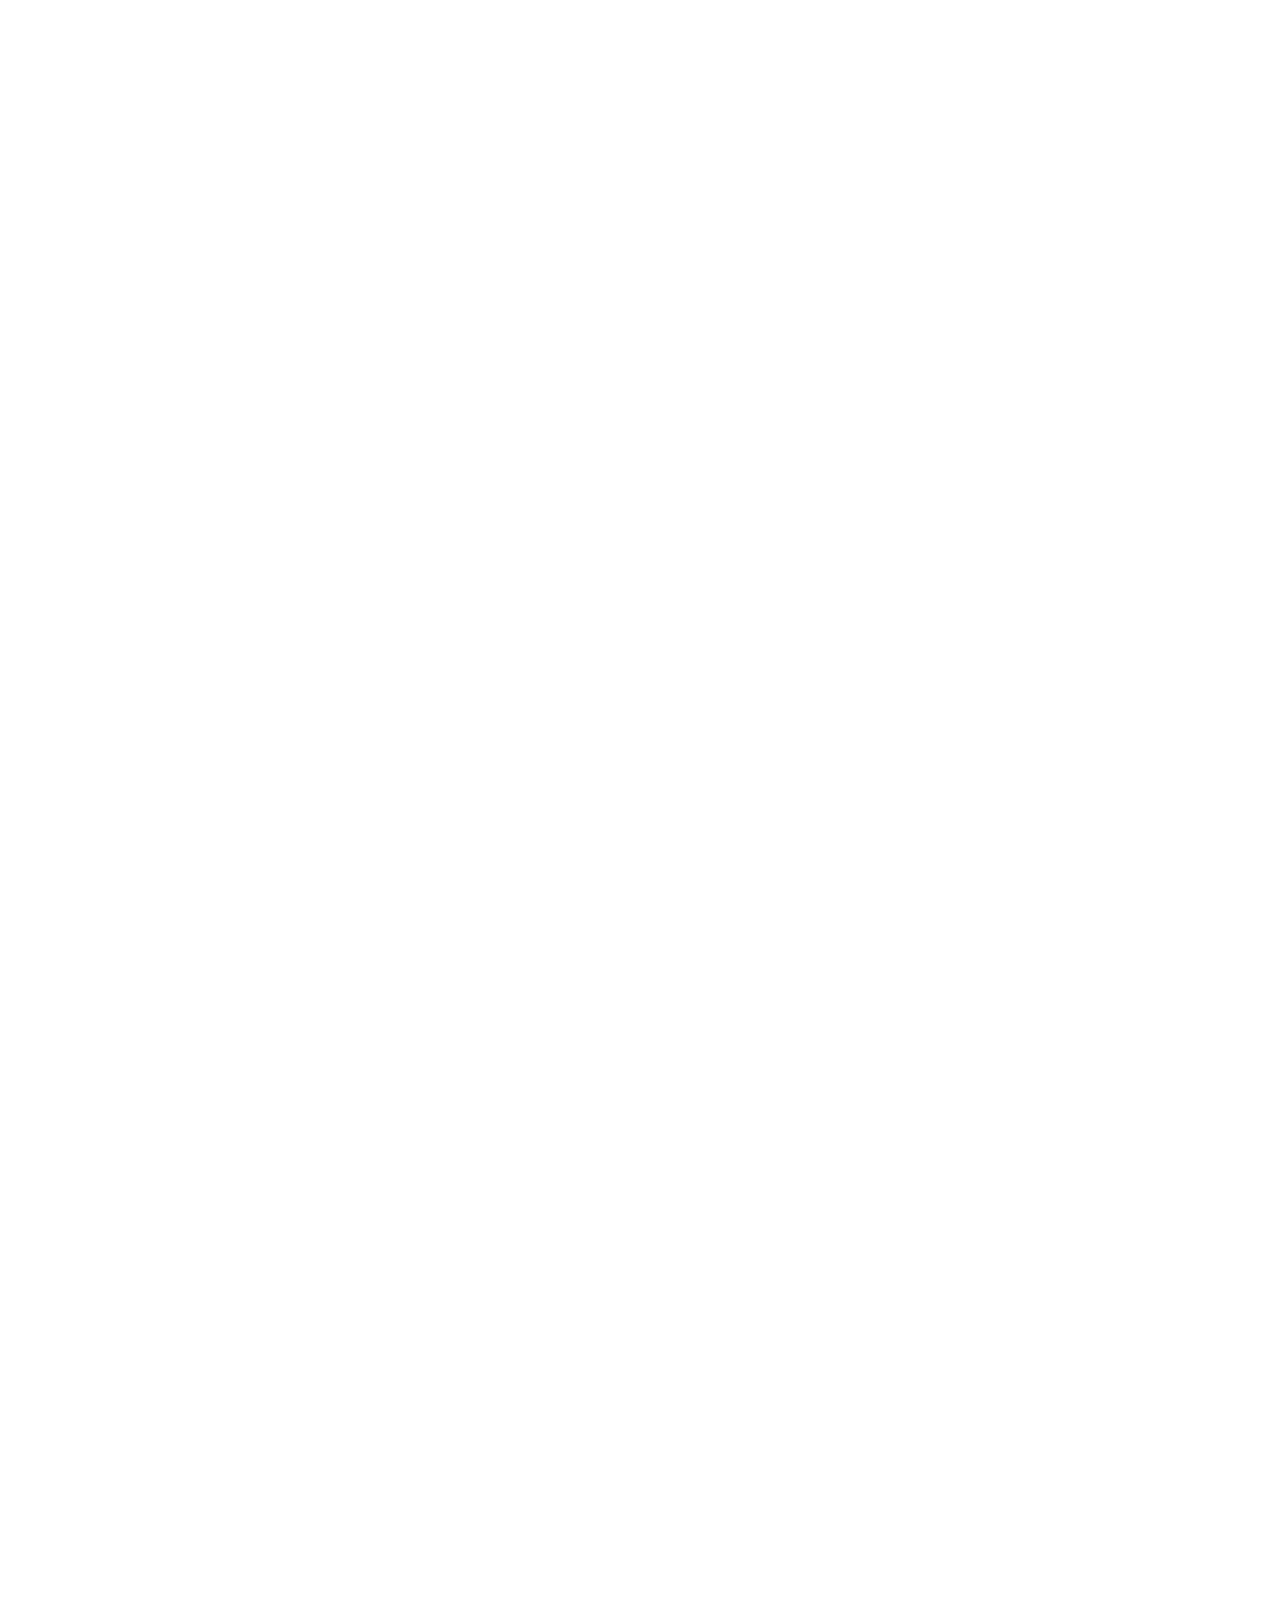
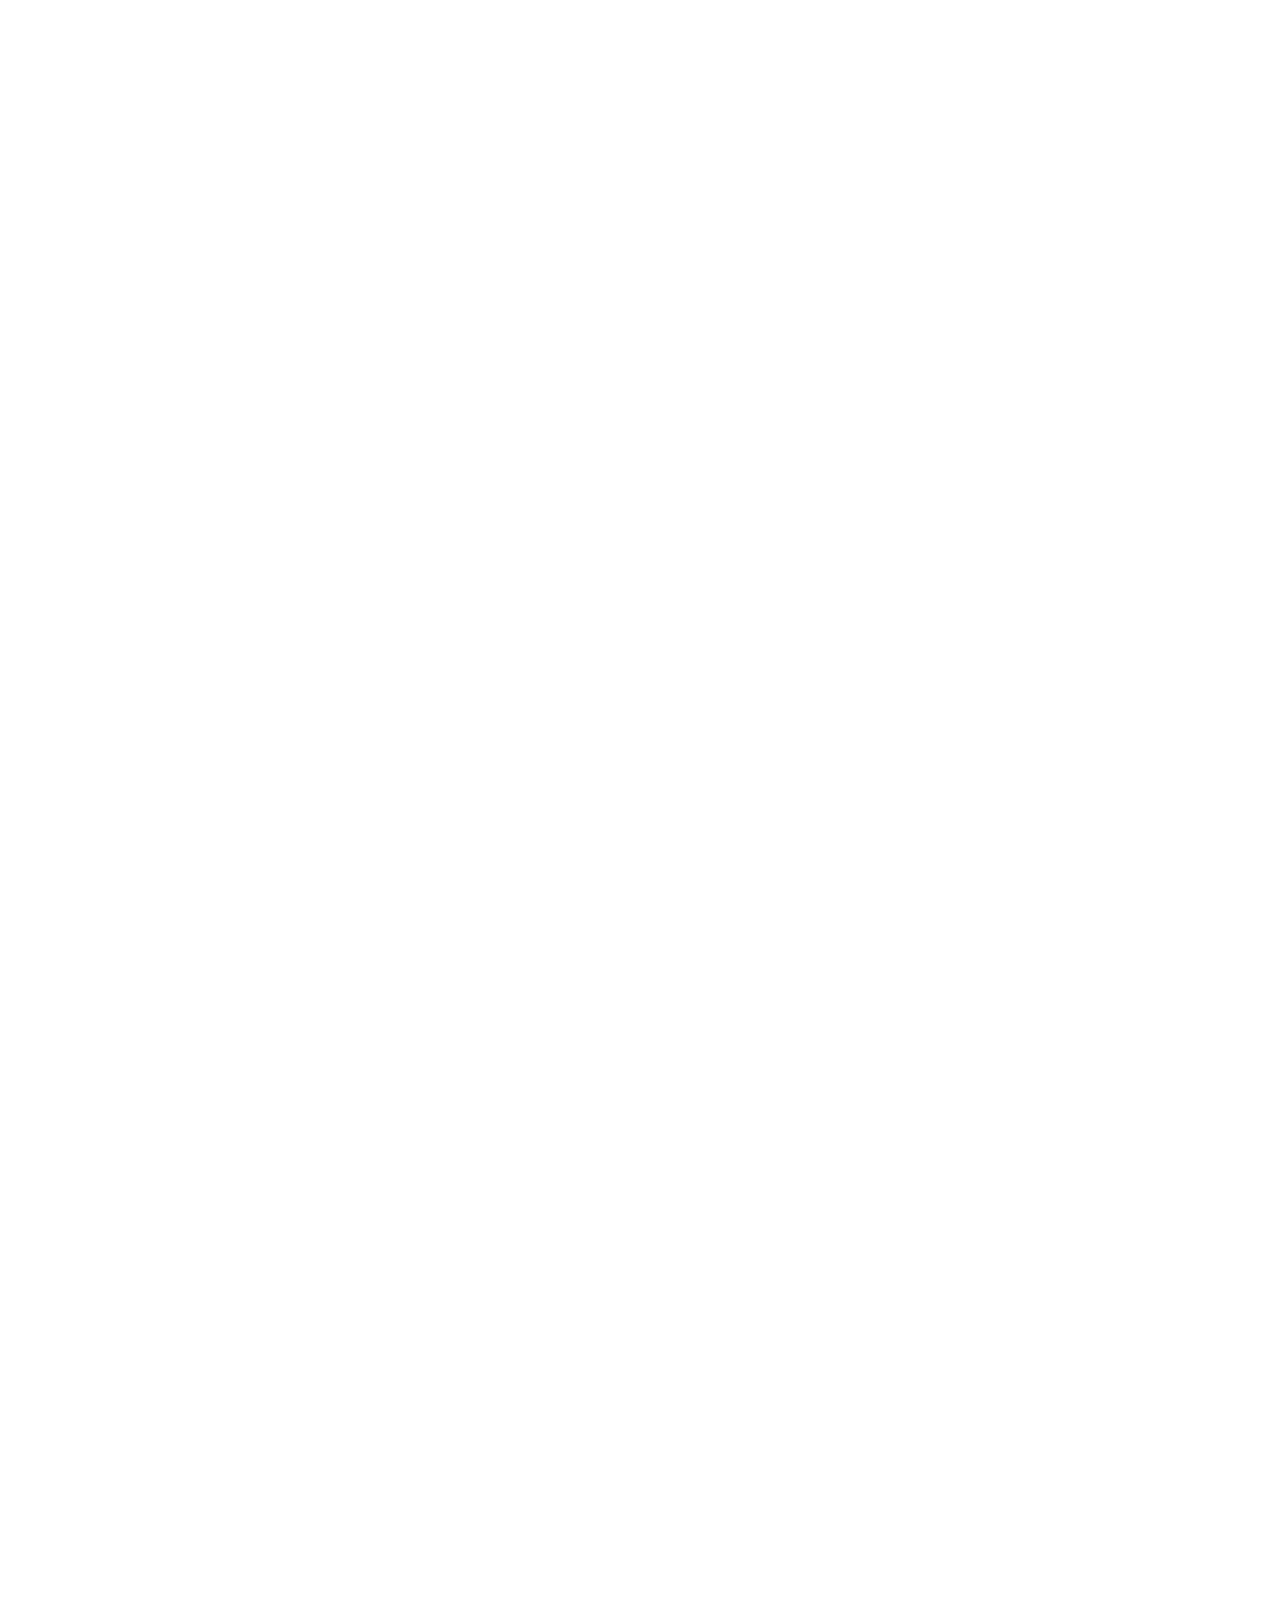
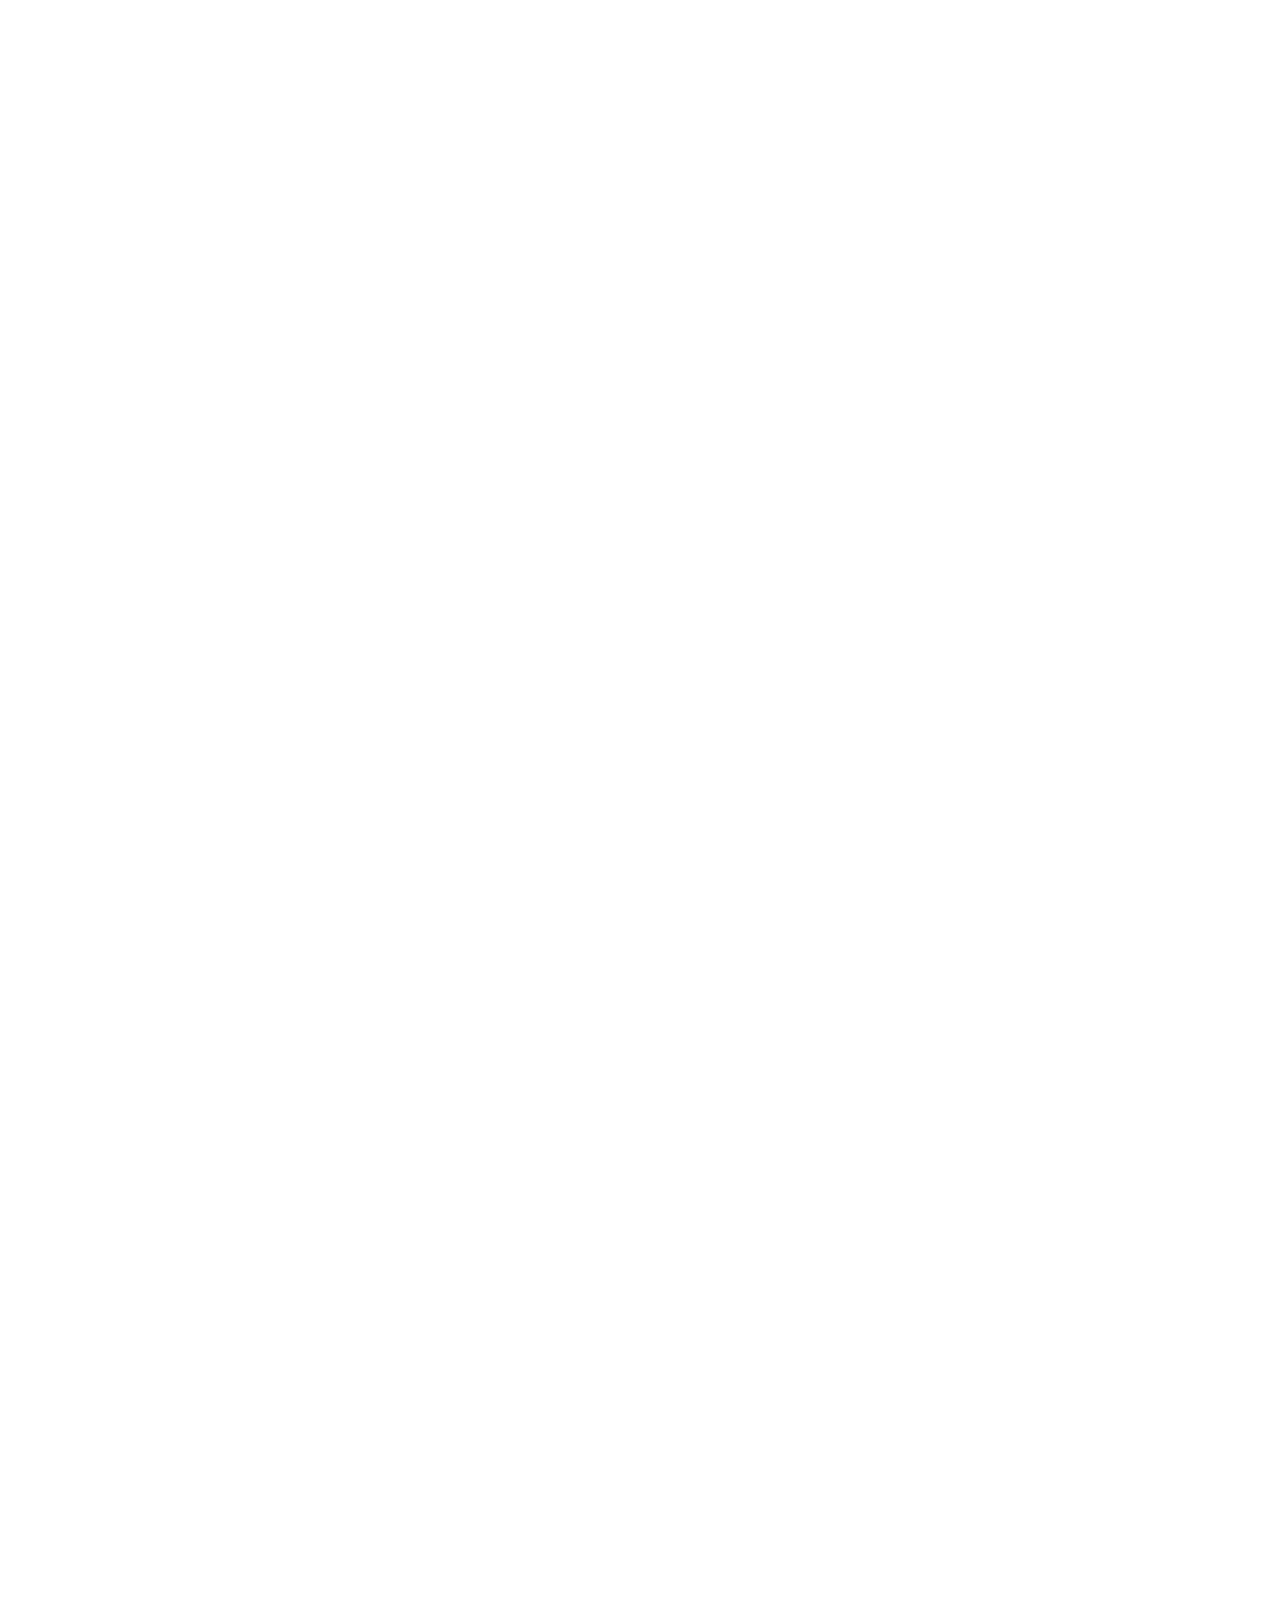
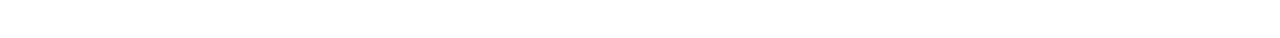
<file: project-siyarams.html>
<!DOCTYPE html>
<html lang="en">

<head>
    <meta charset="utf-8">
    <title>Mistry Interiors</title>
    <meta content="width=device-width, initial-scale=1.0" name="viewport">
    <meta content="" name="keywords">
    <meta content="" name="description">
    <link rel="shortcut icon" type="image/x-icon" href="img/Mistry Interiors Short Logo.png" />

    <!-- Favicon -->
    <link href="img/favicon.ico" rel="icon">

    <!-- Google Web Fonts -->
    <link rel="preconnect" href="https://fonts.googleapis.com">
    <link rel="preconnect" href="https://fonts.gstatic.com" crossorigin>
    <link href="https://fonts.googleapis.com/css2?family=Montserrat:ital,wght@0,100..900;1,100..900&display=swap" rel="stylesheet">

    <!-- Icon Font Stylesheet -->
    <link href="https://cdnjs.cloudflare.com/ajax/libs/font-awesome/5.10.0/css/all.min.css" rel="stylesheet">
    <link href="https://cdn.jsdelivr.net/npm/bootstrap-icons@1.4.1/font/bootstrap-icons.css" rel="stylesheet">

    <!-- Libraries Stylesheet -->
    <link href="lib/animate/animate.min.css" rel="stylesheet">
    <link href="lib/owlcarousel/assets/owl.carousel.min.css" rel="stylesheet">
    <link href="lib/tempusdominus/css/tempusdominus-bootstrap-4.min.css" rel="stylesheet" />

    <!-- Customized Bootstrap Stylesheet -->
    <link href="css/bootstrap.min.css" rel="stylesheet">
    
    <link href="css/style.css" rel="stylesheet">
</head>

<body>
    <!-- Spinner Start -->
    <div id="spinner" class="show bg-white position-fixed translate-middle w-100 vh-100 top-50 start-50 d-flex align-items-center justify-content-center">
        <div class="spinner-border position-relative text-primary" style="width: 6rem; height: 6rem;" role="status"></div>
    </div>
    <!-- Spinner End -->


    <!-- Navbar Start -->
    <nav class="navbar navbar-expand-lg bg-white navbar-light sticky-top py-lg-0 px-lg-5 wow fadeIn" data-wow-delay="0.1s">
        <a href="index.html" class="navbar-brand ms-4 ms-lg-0">
            <h1 id="MIlogo" class="text-dark m-0">Mistry Interiors</h1>
        </a>
        <button type="button" class="navbar-toggler me-4" data-bs-toggle="collapse" data-bs-target="#navbarCollapse">
            <span class="navbar-toggler-icon"></span>
        </button>
        <div class="collapse navbar-collapse" id="navbarCollapse">
            <div class="navbar-nav ms-auto p-4 p-lg-0">
                <a href="index.html" class="nav-item nav-link">Home</a>
                <a href="#aboutus" class="nav-item nav-link">About Us</a>
                <a href="#service" class="nav-item nav-link">Services</a>
                <a href="#projects" class="nav-item nav-link">Projects</a>
                <a href="#contact" class="nav-item nav-link">Contact</a>
            </div>
        </div>
    </nav>
    <!-- Navbar End -->


    <!-- Page Header Start -->
    <div class="container-fluid page-header py-5 mb-5 wow fadeIn" data-wow-delay="0.1s">
        <div class="container py-5">
            <h1 class="display-4 text-white animated slideInDown">Projects</h1>
            <nav aria-label="breadcrumb animated slideInDown">
                <ol class="breadcrumb text-uppercase mb-0">
                    <li class="breadcrumb-item"><a class="text-white" href="index.html">Home</a></li>
                    <li class="breadcrumb-item"><a class="text-white" href="index.html#projects">Projects</a></li>
                    <li class="breadcrumb-item text-primary active" aria-current="page">Siyarams</li>
                </ol>
            </nav>
        </div>
    </div>
    <!-- Page Header End -->


<!-- Gallery Start -->
<div class="container-fluid gallery py-5">
    <div class="container py-5">
        <div class="text-center mx-auto pb-5 wow fadeInUp" data-wow-delay="0.2s" style="max-width: 800px;">
            <h4 class="text-primary">Project Glimpses</h4>
            <h1 class="display-5 mb-4">Siyarams</h1>
        </div>
        <div class="row g-4">
            <div class="col-md-4 wow fadeInUp" data-wow-delay="0.2s">
                <div class="gallery-item">
                    <img src="img/projects/siyaram-1.jpg" class="img-fluid rounded w-100 h-100" alt="">
                    <div class="search-icon">
                        <a href="img/projects/siyaram-1.jpg" class="btn btn-light btn-lg-square rounded-circle" data-lightbox="Gallery-1"><i class="fas fa-search-plus"></i></a>
                    </div>
                </div>
            </div>
            <div class="col-md-4 wow fadeInUp" data-wow-delay="0.4s">
                <div class="gallery-item">
                    <img src="img/projects/siyaram-6.jpg" class="img-fluid rounded w-100 h-100" alt="">
                    <div class="search-icon">
                        <a href="img/projects/siyaram-6.jpg" class="btn btn-light btn-lg-square rounded-circle" data-lightbox="Gallery-2"><i class="fas fa-search-plus"></i></a>
                    </div>
                </div>
            </div>
            <div class="col-md-4 wow fadeInUp" data-wow-delay="0.6s">
                <div class="gallery-item">
                    <img src="img/projects/siyaram-18.jpg" class="img-fluid rounded w-100 h-100" alt="">
                    <div class="search-icon">
                        <a href="img/projects/siyaram-18.jpg" class="btn btn-light btn-lg-square rounded-circle" data-lightbox="Gallery-3"><i class="fas fa-search-plus"></i></a>
                    </div>
                </div>
            </div>
            <div class="col-md-8 wow fadeInUp" data-wow-delay="0.2s">
                <div class="gallery-item">
                    <img src="img/projects/siyaram-5.jpg" class="img-fluid rounded w-100 h-100" alt="">
                    <div class="search-icon">
                        <a href="img/projects/siyaram-5.jpg" class="btn btn-light btn-lg-square rounded-circle" data-lightbox="Gallery-4"><i class="fas fa-search-plus"></i></a>
                    </div>
                </div>
            </div>
            <div class="col-md-4 wow fadeInUp" data-wow-delay="0.2s">
                <div class="gallery-item">
                    <img src="img/projects/siyaram-17.jpg" class="img-fluid rounded w-100 h-100" alt="">
                    <div class="search-icon">
                        <a href="img/projects/siyaram-17.jpg" class="btn btn-light btn-lg-square rounded-circle" data-lightbox="Gallery-4"><i class="fas fa-search-plus"></i></a>
                    </div>
                </div>
            </div>
            <div class="row g-4">
                <div class="col-md-4 wow fadeInUp" data-wow-delay="0.2s">
                    <div class="gallery-item">
                        <img src="img/projects/siyaram-7.jpg" class="img-fluid rounded w-100 h-100" alt="">
                        <div class="search-icon">
                            <a href="img/projects/siyaram-7.jpg" class="btn btn-light btn-lg-square rounded-circle" data-lightbox="Gallery-1"><i class="fas fa-search-plus"></i></a>
                        </div>
                    </div>
                </div>
                <div class="col-md-4 wow fadeInUp" data-wow-delay="0.4s">
                    <div class="gallery-item">
                        <img src="img/projects/siyaram-8.jpg" class="img-fluid rounded w-100 h-100" alt="">
                        <div class="search-icon">
                            <a href="img/projects/siyaram-8.jpg" class="btn btn-light btn-lg-square rounded-circle" data-lightbox="Gallery-2"><i class="fas fa-search-plus"></i></a>
                        </div>
                    </div>
                </div>
                <div class="col-md-4 wow fadeInUp" data-wow-delay="0.6s">
                    <div class="gallery-item">
                        <img src="img/projects/siyaram-10.jpg" class="img-fluid rounded w-100 h-100" alt="">
                        <div class="search-icon">
                            <a href="img/projects/siyaram-10.jpg" class="btn btn-light btn-lg-square rounded-circle" data-lightbox="Gallery-3"><i class="fas fa-search-plus"></i></a>
                        </div>
                    </div>
                </div>
                <div class="col-md-8 wow fadeInUp" data-wow-delay="0.2s">
                    <div class="gallery-item">
                        <img src="img/projects/siyaram-31.jpg" class="img-fluid rounded w-100 h-100" alt="">
                        <div class="search-icon">
                            <a href="img/projects/siyaram-31.jpg" class="btn btn-light btn-lg-square rounded-circle" data-lightbox="Gallery-4"><i class="fas fa-search-plus"></i></a>
                        </div>
                    </div>
                </div>
                <div class="col-md-4 wow fadeInUp" data-wow-delay="0.2s">
                    <div class="gallery-item">
                        <img src="img/projects/siyaram-30.jpg" class="img-fluid rounded w-100 h-100" alt="">
                        <div class="search-icon">
                            <a href="img/projects/siyaram-30.jpg" class="btn btn-light btn-lg-square rounded-circle" data-lightbox="Gallery-4"><i class="fas fa-search-plus"></i></a>
                        </div>
                    </div>
                </div>
                <div class="col-md-4 wow fadeInUp" data-wow-delay="0.2s">
                    <div class="gallery-item">
                        <img src="img/projects/siyaram-26.jpg" class="img-fluid rounded w-100 h-100" alt="">
                        <div class="search-icon">
                            <a href="img/projects/siyaram-26.jpg" class="btn btn-light btn-lg-square rounded-circle" data-lightbox="Gallery-4"><i class="fas fa-search-plus"></i></a>
                        </div>
                    </div>
                </div>
                <div class="col-md-4 wow fadeInUp" data-wow-delay="0.2s">
                    <div class="gallery-item">
                        <img src="img/projects/siyaram-27.jpg" class="img-fluid rounded w-100 h-100" alt="">
                        <div class="search-icon">
                            <a href="img/projects/siyaram-27.jpg" class="btn btn-light btn-lg-square rounded-circle" data-lightbox="Gallery-4"><i class="fas fa-search-plus"></i></a>
                        </div>
                    </div>
                </div>
                <div class="col-md-4 wow fadeInUp" data-wow-delay="0.2s">
                    <div class="gallery-item">
                        <img src="img/projects/siyaram-32.jpg" class="img-fluid rounded w-100 h-100" alt="">
                        <div class="search-icon">
                            <a href="img/projects/siyaram-32.jpg" class="btn btn-light btn-lg-square rounded-circle" data-lightbox="Gallery-1"><i class="fas fa-search-plus"></i></a>
                        </div>
                    </div>
                </div>
                <div class="col-md-4 wow fadeInUp" data-wow-delay="0.2s">
                    <div class="gallery-item">
                        <img src="img/projects/siyaram-28.jpg" class="img-fluid rounded w-100 h-100" alt="">
                        <div class="search-icon">
                            <a href="img/projects/siyaram-28.jpg" class="btn btn-light btn-lg-square rounded-circle" data-lightbox="Gallery-4"><i class="fas fa-search-plus"></i></a>
                        </div>
                    </div>
                </div>
                <div class="col-md-4 wow fadeInUp" data-wow-delay="0.2s">
                    <div class="gallery-item">
                        <img src="img/projects/siyaram-29.jpg" class="img-fluid rounded w-100 h-100" alt="">
                        <div class="search-icon">
                            <a href="img/projects/siyaram-29.jpg" class="btn btn-light btn-lg-square rounded-circle" data-lightbox="Gallery-4"><i class="fas fa-search-plus"></i></a>
                        </div>
                    </div>
                </div>
                <div class="col-md-4 wow fadeInUp" data-wow-delay="0.2s">
                    <div class="gallery-item">
                        <img src="img/projects/siyaram-34.jpg" class="img-fluid rounded w-100 h-100" alt="">
                        <div class="search-icon">
                            <a href="img/projects/siyaram-34.jpg" class="btn btn-light btn-lg-square rounded-circle" data-lightbox="Gallery-1"><i class="fas fa-search-plus"></i></a>
                        </div>
                    </div>
                </div>
                <div class="col-md-8 wow fadeInUp" data-wow-delay="0.2s">
                    <div class="gallery-item">
                        <img src="img/projects/siyaram-14.jpg" class="img-fluid rounded w-100 h-100" alt="">
                        <div class="search-icon">
                            <a href="img/projects/siyaram-14.jpg" class="btn btn-light btn-lg-square rounded-circle" data-lightbox="Gallery-4"><i class="fas fa-search-plus"></i></a>
                        </div>
                    </div>
                </div>
                <div class="col-md-4 wow fadeInUp" data-wow-delay="0.2s">
                    <div class="gallery-item">
                        <img src="img/projects/siyaram-15.jpg" class="img-fluid rounded w-100 h-100" alt="">
                        <div class="search-icon">
                            <a href="img/projects/siyaram-15.jpg" class="btn btn-light btn-lg-square rounded-circle" data-lightbox="Gallery-4"><i class="fas fa-search-plus"></i></a>
                        </div>
                    </div>
                </div>
                <div class="col-md-8 wow fadeInUp" data-wow-delay="0.2s">
                    <div class="gallery-item">
                        <img src="img/projects/siyaram-11.jpg" class="img-fluid rounded w-100 h-100" alt="">
                        <div class="search-icon">
                            <a href="img/projects/siyaram-11.jpg" class="btn btn-light btn-lg-square rounded-circle" data-lightbox="Gallery-4"><i class="fas fa-search-plus"></i></a>
                        </div>
                    </div>
                </div>
                <div class="col-md-4 wow fadeInUp" data-wow-delay="0.2s">
                    <div class="gallery-item">
                        <img src="img/projects/siyaram-13.jpg" class="img-fluid rounded w-100 h-100" alt="">
                        <div class="search-icon">
                            <a href="img/projects/siyaram-13.jpg" class="btn btn-light btn-lg-square rounded-circle" data-lightbox="Gallery-4"><i class="fas fa-search-plus"></i></a>
                        </div>
                    </div>
                </div>
                <div class="col-md-4 wow fadeInUp" data-wow-delay="0.2s">
                    <div class="gallery-item">
                        <img src="img/projects/siyaram-16.jpg" class="img-fluid rounded w-100 h-100" alt="">
                        <div class="search-icon">
                            <a href="img/projects/siyaram-16.jpg" class="btn btn-light btn-lg-square rounded-circle" data-lightbox="Gallery-4"><i class="fas fa-search-plus"></i></a>
                        </div>
                    </div>
                </div>
                <div class="col-md-4 wow fadeInUp" data-wow-delay="0.2s">
                    <div class="gallery-item">
                        <img src="img/projects/siyaram-3.jpg" class="img-fluid rounded w-100 h-100" alt="">
                        <div class="search-icon">
                            <a href="img/projects/siyaram-3.jpg" class="btn btn-light btn-lg-square rounded-circle" data-lightbox="Gallery-1"><i class="fas fa-search-plus"></i></a>
                        </div>
                    </div>
                </div>
                <div class="col-md-4 wow fadeInUp" data-wow-delay="0.4s">
                    <div class="gallery-item">
                        <img src="img/projects/siyaram-12.jpg" class="img-fluid rounded w-100 h-100" alt="">
                        <div class="search-icon">
                            <a href="img/projects/siyaram-12.jpg" class="btn btn-light btn-lg-square rounded-circle" data-lightbox="Gallery-2"><i class="fas fa-search-plus"></i></a>
                        </div>
                    </div>
                </div>
                <div class="col-md-8 wow fadeInUp" data-wow-delay="0.2s">
                    <div class="gallery-item">
                        <img src="img/projects/siyaram-2.jpg" class="img-fluid rounded w-100 h-100" alt="">
                        <div class="search-icon">
                            <a href="img/projects/siyaram-2.jpg" class="btn btn-light btn-lg-square rounded-circle" data-lightbox="Gallery-4"><i class="fas fa-search-plus"></i></a>
                        </div>
                    </div>
                </div>
                <div class="col-md-4 wow fadeInUp" data-wow-delay="0.2s">
                    <div class="gallery-item">
                        <img src="img/projects/siyaram-33.jpg" class="img-fluid rounded w-100 h-100" alt="">
                        <div class="search-icon">
                            <a href="img/projects/siyaram-33.jpg" class="btn btn-light btn-lg-square rounded-circle" data-lightbox="Gallery-4"><i class="fas fa-search-plus"></i></a>
                        </div>
                    </div>
                </div>
        </div>
    </div>
</div>
<!-- Gallery End -->

        

    <!-- Footer Start -->
    <div id="contact" class="container-fluid bg-dark text-body footer mt-5 pt-5 px-0 wow fadeIn" data-wow-delay="0.1s">
        <div class="container py-5">
            <div class="row g-5">
                <div class="col-lg-4 col-md-6">
                    <h3 class="text-light mb-4">Address</h3>
                    <p class="mb-2"><i class="fa fa-map-marker-alt text-primary me-3"></i>11 Nemani Bldg, S.V Road, Malad(West), Mumbai- 400064</p>
                </div>
                <div class="col-lg-4 col-md-6">
                    <h3 class="text-light mb-4">Contact Info</h3>
                    <p class="mb-2"><i class="fa fa-phone-alt text-primary me-3"></i><a href="tel:+919322225952">+91 9322225952</a></p>
                    <p class="mb-2"><i class="fa fa-phone-alt text-primary me-3"></i><a href="tel:+919819601456">+91 9819601456</a></p>
                    <p class="mb-2"><i class="fa fa-phone-alt text-primary me-3"></i><a href="tel:+919322224841">+91 9322224841</a></p>
                    <p class="mb-2" ><i class="fa fa-envelope text-primary me-3"></i><a href="mailto:mistryinteriorsllp@gmail.com">mistryinteriorsllp@gmail.com</a></p>
                </div>
                <div class="col-lg-4 col-md-6">
                    <h3 class="text-light mb-4">Socials</h3>
                      <div class="d-flex pt-2">
                        <a class="btn btn-square btn-outline-body me-1" href="https://www.instagram.com/mistryinteriors_/"><i class="fab fa-instagram"></i></a>
                        <a class="btn btn-square btn-outline-body me-0" href="https://in.linkedin.com/in/naresh-mistry-2b3611187"><i class="fab fa-linkedin-in"></i></a>
                    </div>
                </div>
            </div>
        </div>
        <div class="container-fluid copyright">
            <div class="container">
                <div class="row">
                    <div class="col-md-6 text-center text-md-start mb-3 mb-md-0">
                        &copy; <a href="#">Mistry Interiors</a>, All Right Reserved.
                    </div>
                </div>
            </div>
        </div>
    </div>
    <!-- Footer End -->

    <!-- Back to Top -->
    <a href="#" class="btn btn-lg btn-primary btn-lg-square back-to-top"><i class="bi bi-arrow-up"></i></a>


    <!-- JavaScript Libraries -->
    <script src="https://code.jquery.com/jquery-3.4.1.min.js"></script>
    <script src="https://cdn.jsdelivr.net/npm/bootstrap@5.0.0/dist/js/bootstrap.bundle.min.js"></script>
    <script src="lib/wow/wow.min.js"></script>
    <script src="lib/easing/easing.min.js"></script>
    <script src="lib/waypoints/waypoints.min.js"></script>
    <script src="lib/counterup/counterup.min.js"></script>
    <script src="lib/owlcarousel/owl.carousel.min.js"></script>
    <script src="lib/tempusdominus/js/moment.min.js"></script>
    <script src="lib/tempusdominus/js/moment-timezone.min.js"></script>
    <script src="lib/tempusdominus/js/tempusdominus-bootstrap-4.min.js"></script>

    <!-- Template Javascript -->
    <script src="js/main.js"></script>
</body>

</html>
</file>
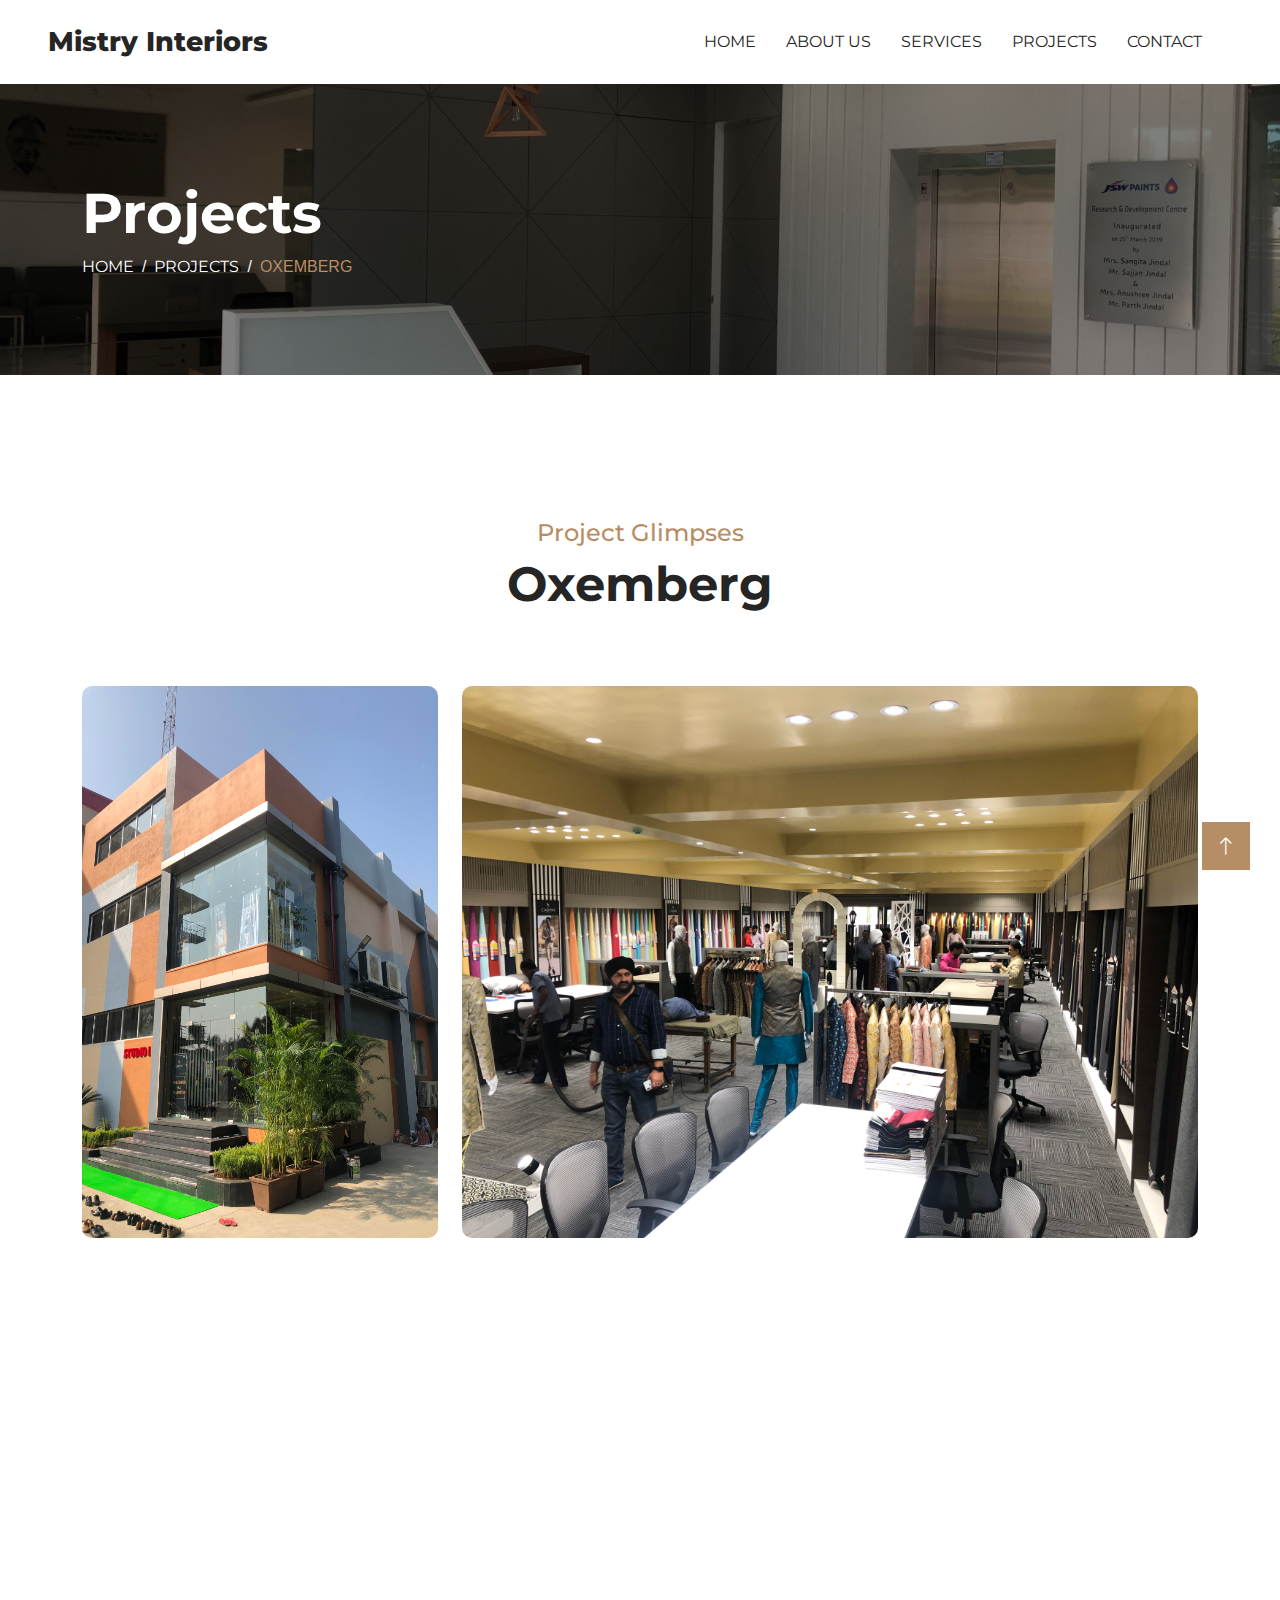
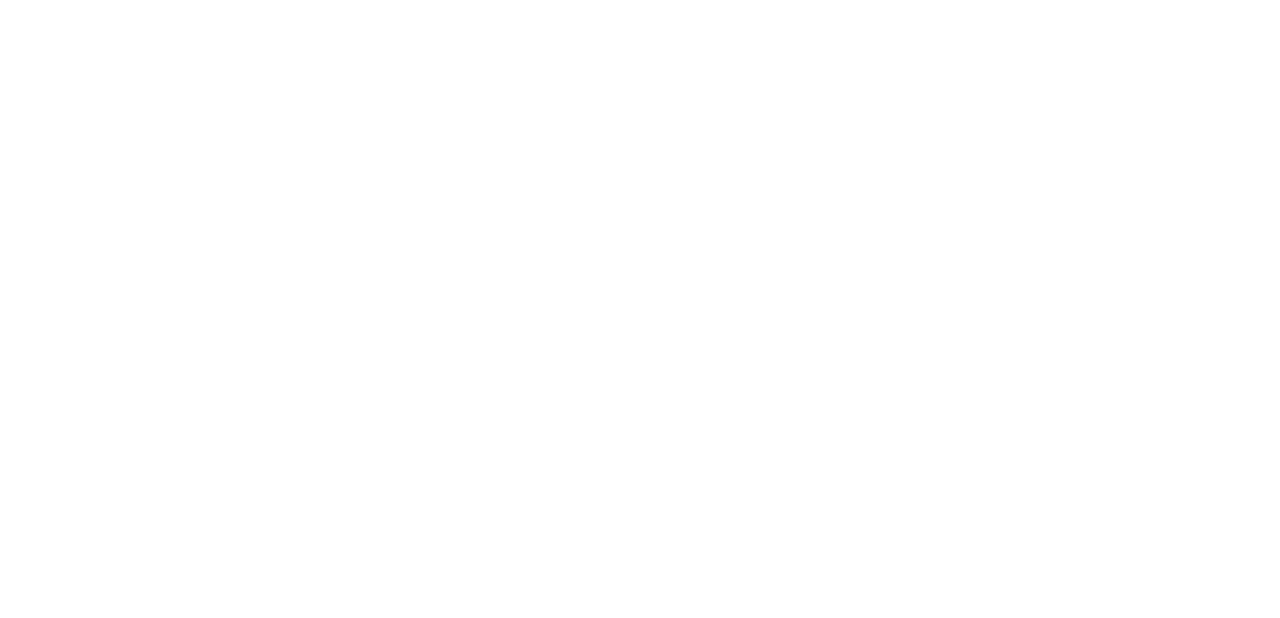
<file: project-ssmlshowroom.html>
<!DOCTYPE html>
<html lang="en">

<head>
    <meta charset="utf-8">
    <title>Mistry Interiors</title>
    <meta content="width=device-width, initial-scale=1.0" name="viewport">
    <meta content="" name="keywords">
    <meta content="" name="description">
    <link rel="shortcut icon" type="image/x-icon" href="img/Mistry Interiors Short Logo.png" />

    <!-- Favicon -->
    <link href="img/favicon.ico" rel="icon">

    <!-- Google Web Fonts -->
    <link rel="preconnect" href="https://fonts.googleapis.com">
    <link rel="preconnect" href="https://fonts.gstatic.com" crossorigin>
    <link href="https://fonts.googleapis.com/css2?family=Montserrat:ital,wght@0,100..900;1,100..900&display=swap" rel="stylesheet">

    <!-- Icon Font Stylesheet -->
    <link href="https://cdnjs.cloudflare.com/ajax/libs/font-awesome/5.10.0/css/all.min.css" rel="stylesheet">
    <link href="https://cdn.jsdelivr.net/npm/bootstrap-icons@1.4.1/font/bootstrap-icons.css" rel="stylesheet">

    <!-- Libraries Stylesheet -->
    <link href="lib/animate/animate.min.css" rel="stylesheet">
    <link href="lib/owlcarousel/assets/owl.carousel.min.css" rel="stylesheet">
    <link href="lib/tempusdominus/css/tempusdominus-bootstrap-4.min.css" rel="stylesheet" />

    <!-- Customized Bootstrap Stylesheet -->
    <link href="css/bootstrap.min.css" rel="stylesheet">

    <link href="css/style.css" rel="stylesheet">
</head>

<body>
    <!-- Spinner Start -->
    <div id="spinner" class="show bg-white position-fixed translate-middle w-100 vh-100 top-50 start-50 d-flex align-items-center justify-content-center">
        <div class="spinner-border position-relative text-primary" style="width: 6rem; height: 6rem;" role="status"></div>
    </div>
    <!-- Spinner End -->


    <!-- Navbar Start -->
    <nav class="navbar navbar-expand-lg bg-white navbar-light sticky-top py-lg-0 px-lg-5 wow fadeIn" data-wow-delay="0.1s">
        <a href="index.html" class="navbar-brand ms-4 ms-lg-0">
            <h1 id="MIlogo" class="text-dark m-0">Mistry Interiors</h1>
        </a>
        <button type="button" class="navbar-toggler me-4" data-bs-toggle="collapse" data-bs-target="#navbarCollapse">
            <span class="navbar-toggler-icon"></span>
        </button>
        <div class="collapse navbar-collapse" id="navbarCollapse">
            <div class="navbar-nav ms-auto p-4 p-lg-0">
                <a href="index.html" class="nav-item nav-link">Home</a>
                <a href="#aboutus" class="nav-item nav-link">About Us</a>
                <a href="#service" class="nav-item nav-link">Services</a>
                <a href="#projects" class="nav-item nav-link">Projects</a>
                <a href="#contact" class="nav-item nav-link">Contact</a>
            </div>
        </div>
    </nav>
    <!-- Navbar End -->


    <!-- Page Header Start -->
    <div class="container-fluid page-header py-5 mb-5 wow fadeIn" data-wow-delay="0.1s">
        <div class="container py-5">
            <h1 class="display-4 text-white animated slideInDown">Projects</h1>
            <nav aria-label="breadcrumb animated slideInDown">
                <ol class="breadcrumb text-uppercase mb-0">
                    <li class="breadcrumb-item"><a class="text-white" href="index.html">Home</a></li>
                    <li class="breadcrumb-item"><a class="text-white" href="index.html#projects">Projects</a></li>
                    <li class="breadcrumb-item text-primary active" aria-current="page">Oxemberg</li>
                </ol>
            </nav>
        </div>
    </div>
    <!-- Page Header End -->


<!-- Gallery Start -->
<div class="container-fluid gallery py-5">
    <div class="container py-5">
        <div class="text-center mx-auto pb-5 wow fadeInUp" data-wow-delay="0.2s" style="max-width: 800px;">
            <h4 class="text-primary">Project Glimpses</h4>
            <h1 class="display-5 mb-4">Oxemberg</h1>
        </div>
        <div class="row g-4">
            <div class="col-md-4 wow fadeInUp" data-wow-delay="0.2s">
                <div class="gallery-item">
                    <img src="img/projects/ssmlstore-1.jpg" class="img-fluid rounded w-100 h-100" alt="">
                    <div class="search-icon">
                        <a href="img/projects/ssmlstore-1.jpg" class="btn btn-light btn-lg-square rounded-circle" data-lightbox="Gallery-1"><i class="fas fa-search-plus"></i></a>
                    </div>
                </div>
            </div>
            <div class="col-md-8 wow fadeInUp" data-wow-delay="0.4s">
                <div class="gallery-item">
                    <img src="img/projects/ssmlstore-2.jpg" class="img-fluid rounded w-100 h-100" alt="">
                    <div class="search-icon">
                        <a href="img/projects/ssmlstore-2.jpg" class="btn btn-light btn-lg-square rounded-circle" data-lightbox="Gallery-2"><i class="fas fa-search-plus"></i></a>
                    </div>
                </div>
            </div>
            <div class="col-md-6 wow fadeInUp" data-wow-delay="0.2s">
                <div class="gallery-item">
                    <img src="img/projects/ssmlstore-3.jpg" class="img-fluid rounded w-100 h-100" alt="">
                    <div class="search-icon">
                        <a href="img/projects/ssmlstore-3.jpg" class="btn btn-light btn-lg-square rounded-circle" data-lightbox="Gallery-4"><i class="fas fa-search-plus"></i></a>
                    </div>
                </div>
            </div>
            <div class="col-md-6 wow fadeInUp" data-wow-delay="0.2s">
                <div class="gallery-item">
                    <img src="img/projects/ssmlstore-4.jpg" class="img-fluid rounded w-100 h-100" alt="">
                    <div class="search-icon">
                        <a href="img/projects/ssmlstore-4.jpg" class="btn btn-light btn-lg-square rounded-circle" data-lightbox="Gallery-4"><i class="fas fa-search-plus"></i></a>
                    </div>
                </div>
            </div>
        </div>
    </div>
</div>
<!-- Gallery End -->

        

    <!-- Footer Start -->
    <div id="contact" class="container-fluid bg-dark text-body footer mt-5 pt-5 px-0 wow fadeIn" data-wow-delay="0.1s">
        <div class="container py-5">
            <div class="row g-5">
                <div class="col-lg-4 col-md-6">
                    <h3 class="text-light mb-4">Address</h3>
                    <p class="mb-2"><i class="fa fa-map-marker-alt text-primary me-3"></i>11 Nemani Bldg, S.V Road, Malad(West), Mumbai- 400064</p>
                </div>
                <div class="col-lg-4 col-md-6">
                    <h3 class="text-light mb-4">Contact Info</h3>
                    <p class="mb-2"><i class="fa fa-phone-alt text-primary me-3"></i><a href="tel:+919322225952">+91 9322225952</a></p>
                    <p class="mb-2"><i class="fa fa-phone-alt text-primary me-3"></i><a href="tel:+919819601456">+91 9819601456</a></p>
                    <p class="mb-2"><i class="fa fa-phone-alt text-primary me-3"></i><a href="tel:+919322224841">+91 9322224841</a></p>
                    <p class="mb-2" ><i class="fa fa-envelope text-primary me-3"></i><a href="mailto:mistryinteriorsllp@gmail.com">mistryinteriorsllp@gmail.com</a></p>
                </div>
                <div class="col-lg-4 col-md-6">
                    <h3 class="text-light mb-4">Socials</h3>
                      <div class="d-flex pt-2">
                        <a class="btn btn-square btn-outline-body me-1" href="https://www.instagram.com/mistryinteriors_/"><i class="fab fa-instagram"></i></a>
                        <a class="btn btn-square btn-outline-body me-0" href="https://in.linkedin.com/in/naresh-mistry-2b3611187"><i class="fab fa-linkedin-in"></i></a>
                    </div>
                </div>
            </div>
        </div>
        <div class="container-fluid copyright">
            <div class="container">
                <div class="row">
                    <div class="col-md-6 text-center text-md-start mb-3 mb-md-0">
                        &copy; <a href="#">Mistry Interiors</a>, All Right Reserved.
                    </div>
                </div>
            </div>
        </div>
    </div>
    <!-- Footer End -->

    <!-- Back to Top -->
    <a href="#" class="btn btn-lg btn-primary btn-lg-square back-to-top"><i class="bi bi-arrow-up"></i></a>


    <!-- JavaScript Libraries -->
    <script src="https://code.jquery.com/jquery-3.4.1.min.js"></script>
    <script src="https://cdn.jsdelivr.net/npm/bootstrap@5.0.0/dist/js/bootstrap.bundle.min.js"></script>
    <script src="lib/wow/wow.min.js"></script>
    <script src="lib/easing/easing.min.js"></script>
    <script src="lib/waypoints/waypoints.min.js"></script>
    <script src="lib/counterup/counterup.min.js"></script>
    <script src="lib/owlcarousel/owl.carousel.min.js"></script>
    <script src="lib/tempusdominus/js/moment.min.js"></script>
    <script src="lib/tempusdominus/js/moment-timezone.min.js"></script>
    <script src="lib/tempusdominus/js/tempusdominus-bootstrap-4.min.js"></script>

    <!-- Template Javascript -->
    <script src="js/main.js"></script>
</body>

</html>
</file>
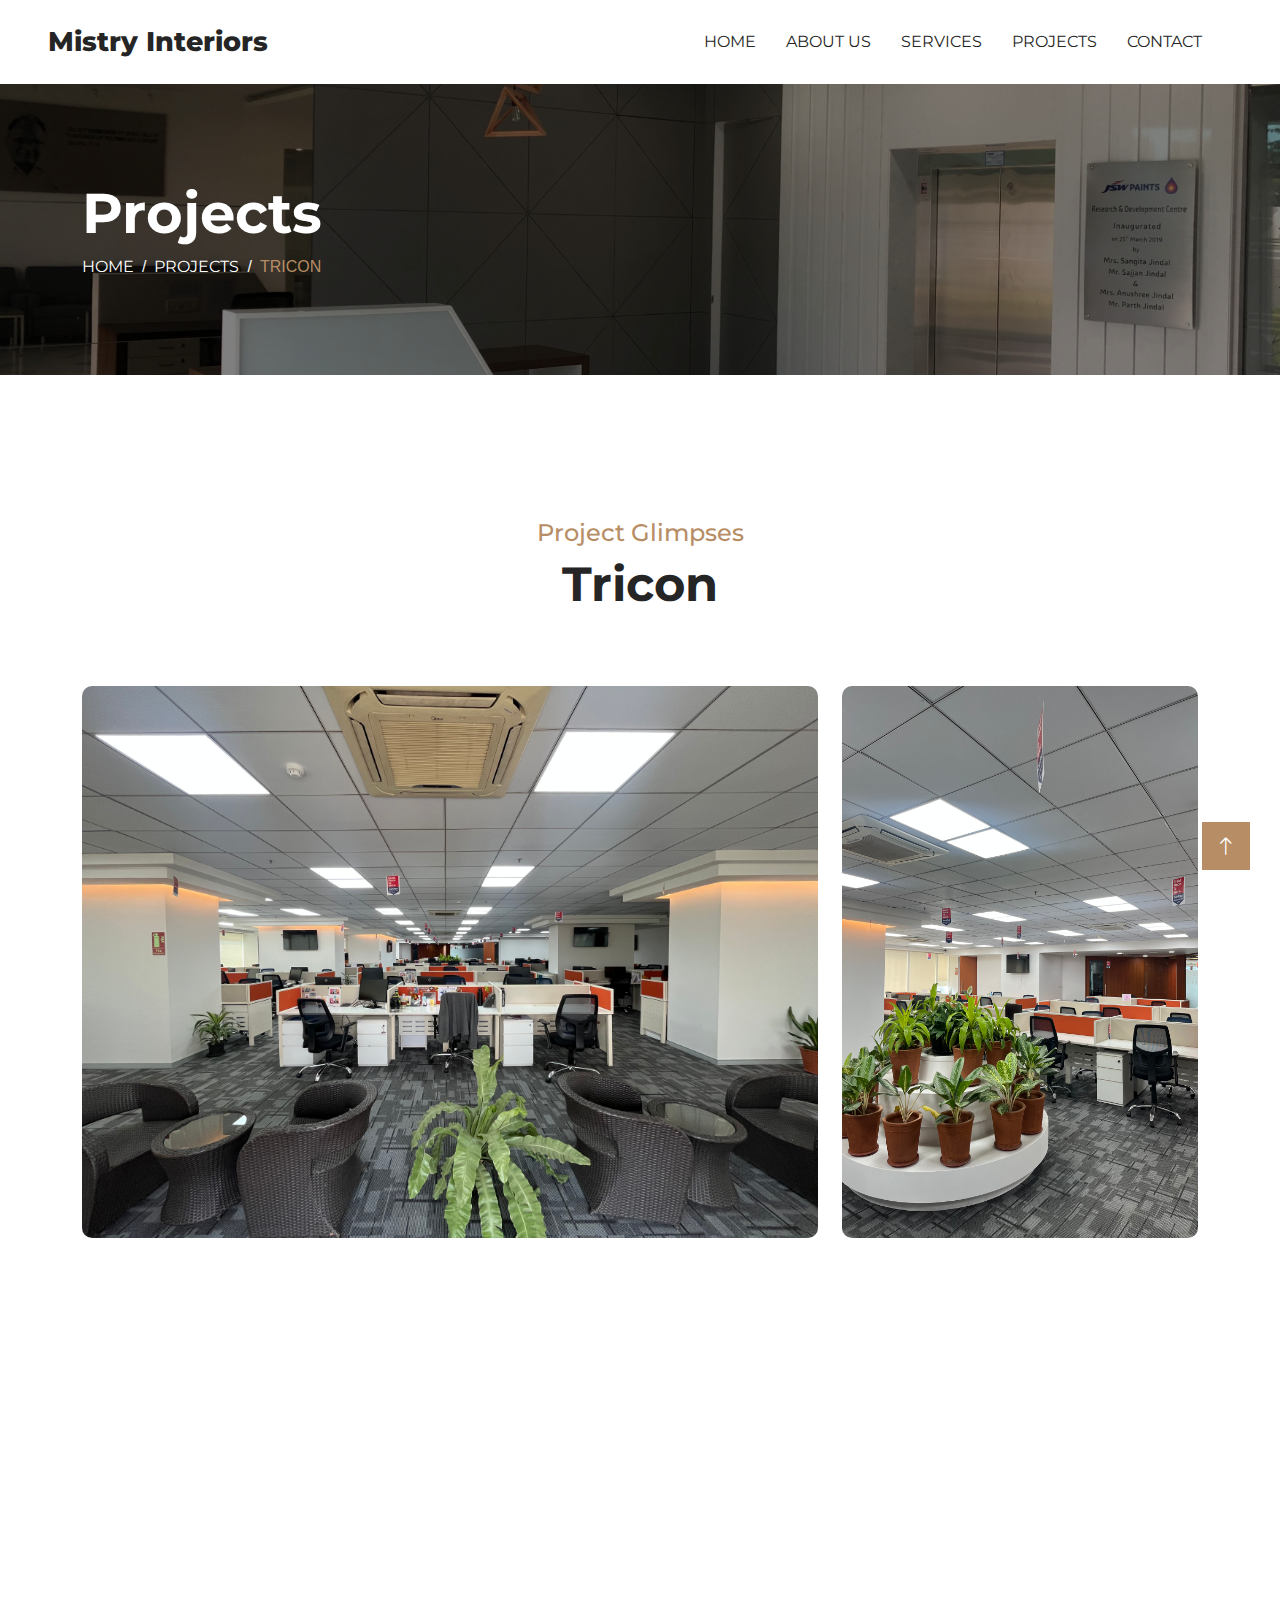
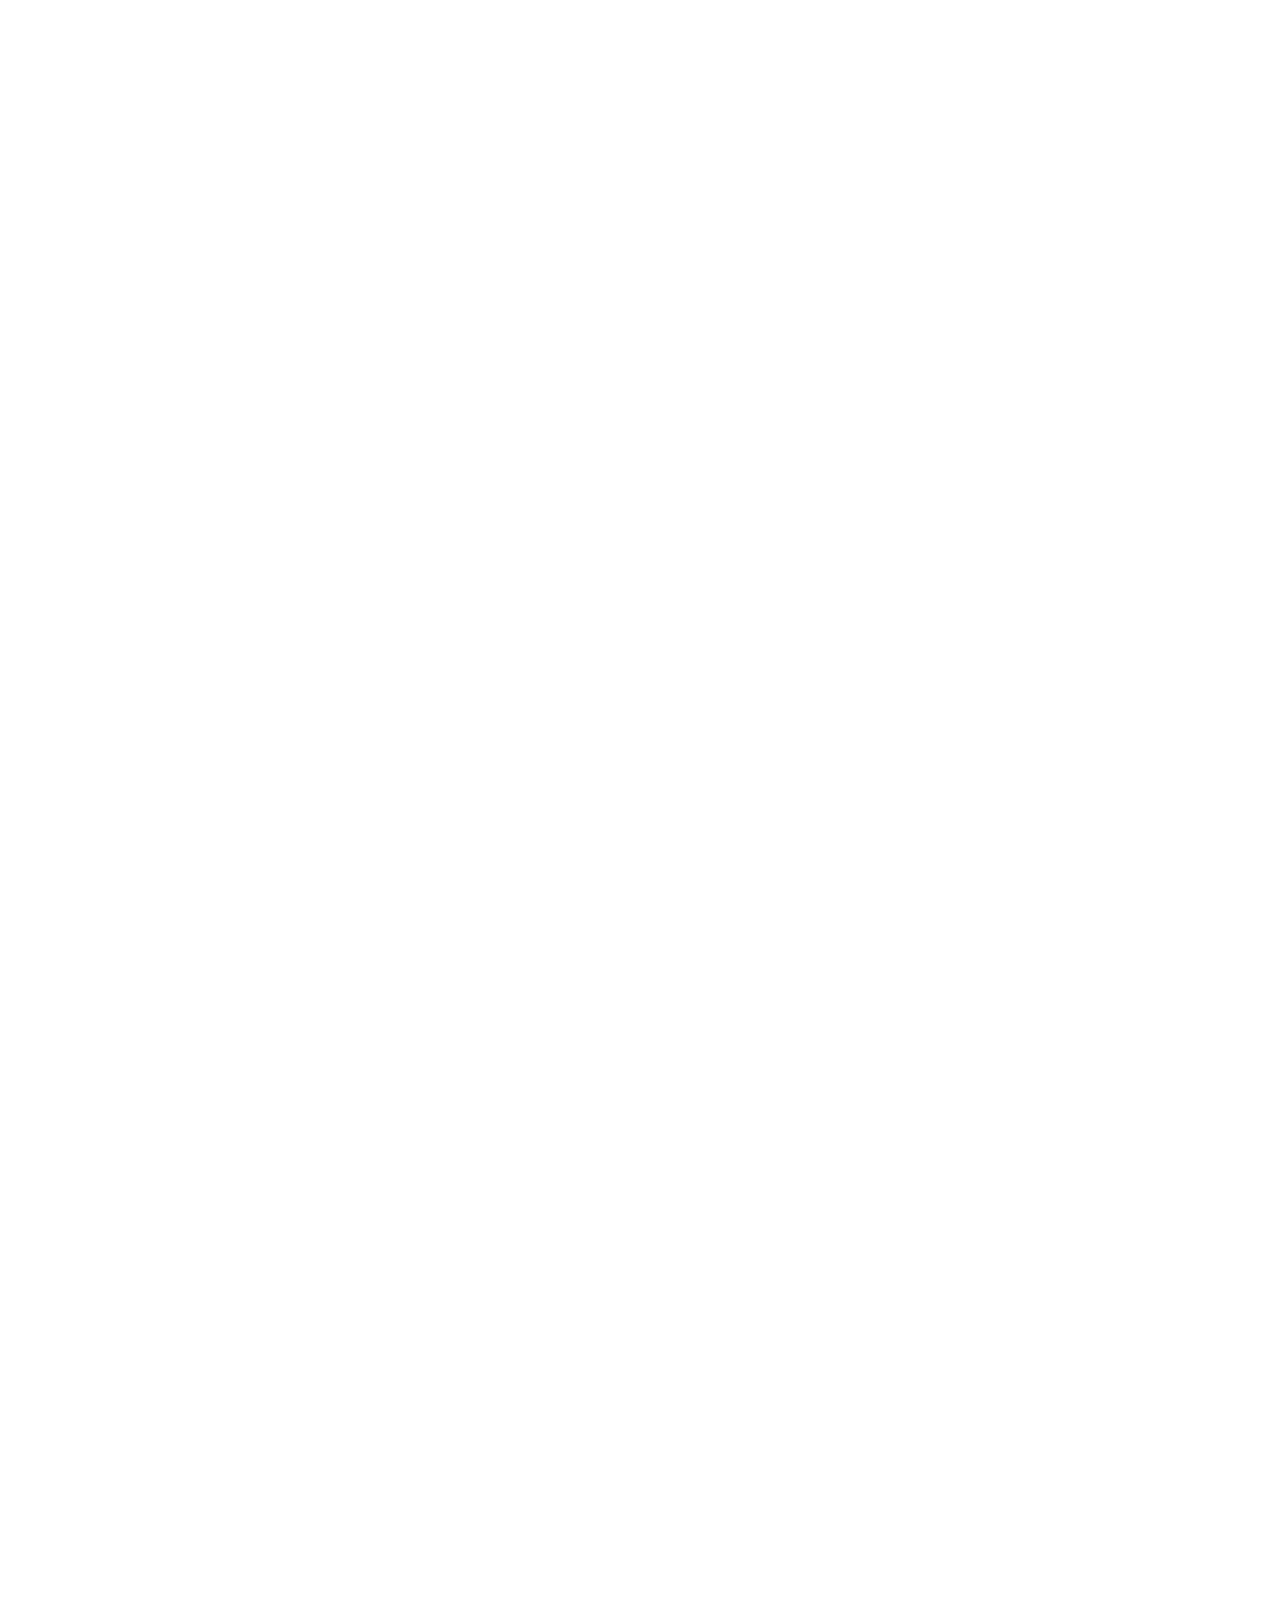
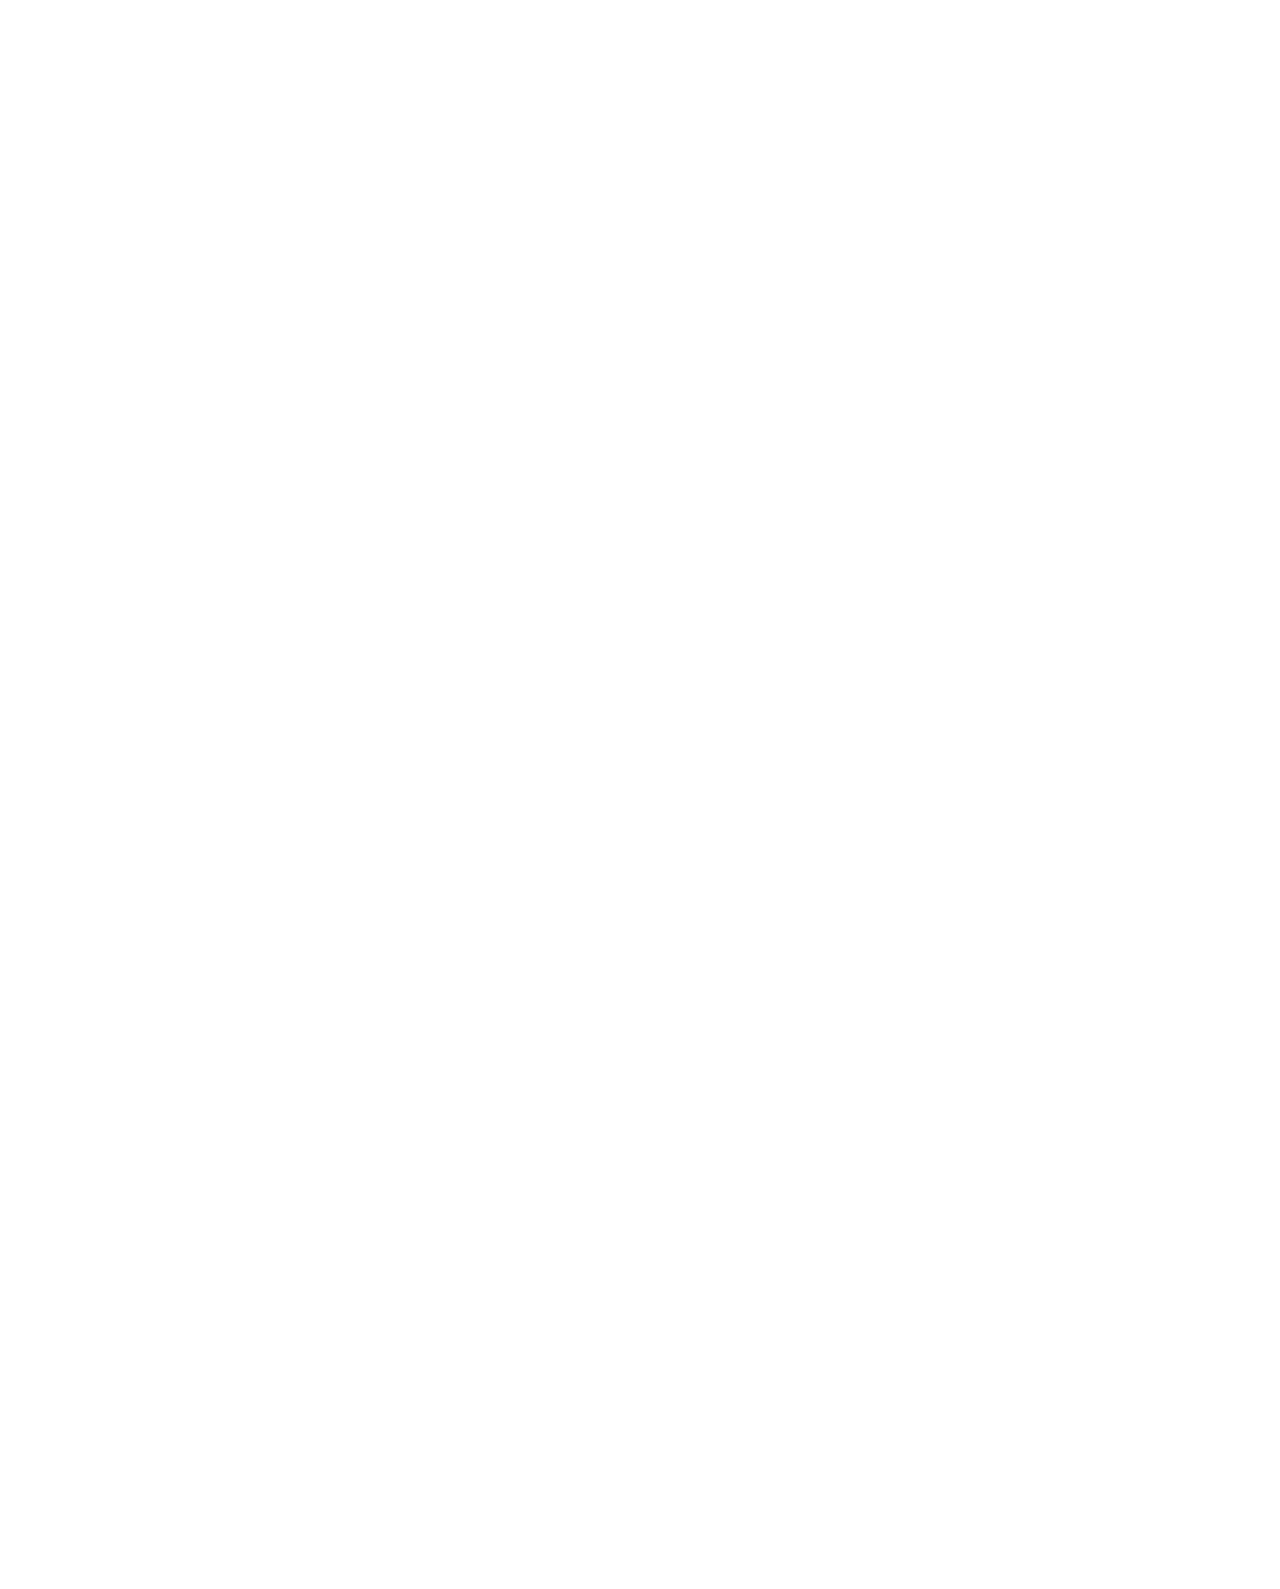
<file: project-tricon.html>
<!DOCTYPE html>
<html lang="en">

<head>
    <meta charset="utf-8">
    <title>Mistry Interiors</title>
    <meta content="width=device-width, initial-scale=1.0" name="viewport">
    <meta content="" name="keywords">
    <meta content="" name="description">
    <link rel="shortcut icon" type="image/x-icon" href="img/Mistry Interiors Short Logo.png" />

    <!-- Favicon -->
    <link href="img/favicon.ico" rel="icon">

    <!-- Google Web Fonts -->
    <link rel="preconnect" href="https://fonts.googleapis.com">
    <link rel="preconnect" href="https://fonts.gstatic.com" crossorigin>
    <link href="https://fonts.googleapis.com/css2?family=Montserrat:ital,wght@0,100..900;1,100..900&display=swap" rel="stylesheet">

    <!-- Icon Font Stylesheet -->
    <link href="https://cdnjs.cloudflare.com/ajax/libs/font-awesome/5.10.0/css/all.min.css" rel="stylesheet">
    <link href="https://cdn.jsdelivr.net/npm/bootstrap-icons@1.4.1/font/bootstrap-icons.css" rel="stylesheet">

    <!-- Libraries Stylesheet -->
    <link href="lib/animate/animate.min.css" rel="stylesheet">
    <link href="lib/owlcarousel/assets/owl.carousel.min.css" rel="stylesheet">
    <link href="lib/tempusdominus/css/tempusdominus-bootstrap-4.min.css" rel="stylesheet" />

    <!-- Customized Bootstrap Stylesheet -->
    <link href="css/bootstrap.min.css" rel="stylesheet">

    <link href="css/style.css" rel="stylesheet">
</head>

<body>
    <!-- Spinner Start -->
    <div id="spinner" class="show bg-white position-fixed translate-middle w-100 vh-100 top-50 start-50 d-flex align-items-center justify-content-center">
        <div class="spinner-border position-relative text-primary" style="width: 6rem; height: 6rem;" role="status"></div>
    </div>
    <!-- Spinner End -->

    <!-- Navbar Start -->
    <nav class="navbar navbar-expand-lg bg-white navbar-light sticky-top py-lg-0 px-lg-5 wow fadeIn" data-wow-delay="0.1s">
        <a href="index.html" class="navbar-brand ms-4 ms-lg-0">
            <h1 id="MIlogo" class="text-dark m-0">Mistry Interiors</h1>
        </a>
        <button type="button" class="navbar-toggler me-4" data-bs-toggle="collapse" data-bs-target="#navbarCollapse">
            <span class="navbar-toggler-icon"></span>
        </button>
        <div class="collapse navbar-collapse" id="navbarCollapse">
            <div class="navbar-nav ms-auto p-4 p-lg-0">
                <a href="index.html" class="nav-item nav-link">Home</a>
                <a href="#aboutus" class="nav-item nav-link">About Us</a>
                <a href="#service" class="nav-item nav-link">Services</a>
                <a href="#projects" class="nav-item nav-link">Projects</a>
                <a href="#contact" class="nav-item nav-link">Contact</a>
            </div>
        </div>
    </nav>
    <!-- Navbar End -->


    <!-- Page Header Start -->
    <div class="container-fluid page-header py-5 mb-5 wow fadeIn" data-wow-delay="0.1s">
        <div class="container py-5">
            <h1 class="display-4 text-white animated slideInDown">Projects</h1>
            <nav aria-label="breadcrumb animated slideInDown">
                <ol class="breadcrumb text-uppercase mb-0">
                    <li class="breadcrumb-item"><a class="text-white" href="index.html">Home</a></li>
                    <li class="breadcrumb-item"><a class="text-white" href="index.html#projects">Projects</a></li>
                    <li class="breadcrumb-item text-primary active" aria-current="page">Tricon</li>
                </ol>
            </nav>
        </div>
    </div>
    <!-- Page Header End -->


<!-- Gallery Start -->
<div class="container-fluid gallery py-5">
    <div class="container py-5">
        <div class="text-center mx-auto pb-5 wow fadeInUp" data-wow-delay="0.2s" style="max-width: 800px;">
            <h4 class="text-primary">Project Glimpses</h4>
            <h1 class="display-5 mb-4">Tricon</h1>
        </div>
        <div class="row g-4">
            <div class="col-md-8 wow fadeInUp" data-wow-delay="0.2s">
                <div class="gallery-item">
                    <img src="img/projects/tricon-12.jpg" class="img-fluid rounded w-100 h-100" alt="">
                    <div class="search-icon">
                        <a href="img/projects/tricon-12.jpg" class="btn btn-light btn-lg-square rounded-circle" data-lightbox="Gallery-1"><i class="fas fa-search-plus"></i></a>
                    </div>
                </div>
            </div>
            <div class="col-md-4 wow fadeInUp" data-wow-delay="0.4s">
                <div class="gallery-item">
                    <img src="img/projects/tricon-13.jpg" class="img-fluid rounded w-100 h-100" alt="">
                    <div class="search-icon">
                        <a href="img/projects/tricon-13.jpg" class="btn btn-light btn-lg-square rounded-circle" data-lightbox="Gallery-2"><i class="fas fa-search-plus"></i></a>
                    </div>
                </div>
            </div>
            <div class="col-md-6 wow fadeInUp" data-wow-delay="0.2s">
                <div class="gallery-item">
                    <img src="img/projects/tricon-14.jpg" class="img-fluid rounded w-100 h-100" alt="">
                    <div class="search-icon">
                        <a href="img/projects/tricon-14.jpg" class="btn btn-light btn-lg-square rounded-circle" data-lightbox="Gallery-1"><i class="fas fa-search-plus"></i></a>
                    </div>
                </div>
            </div>
            <div class="col-md-6 wow fadeInUp" data-wow-delay="0.4s">
                <div class="gallery-item">
                    <img src="img/projects/tricon-7.jpg" class="img-fluid rounded w-100 h-100" alt="">
                    <div class="search-icon">
                        <a href="img/projects/tricon-7.jpg" class="btn btn-light btn-lg-square rounded-circle" data-lightbox="Gallery-2"><i class="fas fa-search-plus"></i></a>
                    </div>
                </div>
            </div>
            <div class="col-md-4 wow fadeInUp" data-wow-delay="0.2s">
                <div class="gallery-item">
                    <img src="img/projects/tricon-16.jpg" class="img-fluid rounded w-100 h-100" alt="">
                    <div class="search-icon">
                        <a href="img/projects/tricon-16.jpg" class="btn btn-light btn-lg-square rounded-circle" data-lightbox="Gallery-1"><i class="fas fa-search-plus"></i></a>
                    </div>
                </div>
            </div>
            <div class="col-md-8 wow fadeInUp" data-wow-delay="0.4s">
                <div class="gallery-item">
                    <img src="img/projects/tricon-11.jpg" class="img-fluid rounded w-100 h-100" alt="">
                    <div class="search-icon">
                        <a href="img/projects/tricon-11.jpg" class="btn btn-light btn-lg-square rounded-circle" data-lightbox="Gallery-2"><i class="fas fa-search-plus"></i></a>
                    </div>
                </div>
            </div>
            <div class="col-md-4 wow fadeInUp" data-wow-delay="0.2s">
                <div class="gallery-item">
                    <img src="img/projects/tricon-15.jpg" class="img-fluid rounded w-100 h-100" alt="">
                    <div class="search-icon">
                        <a href="img/projects/tricon-15.jpg" class="btn btn-light btn-lg-square rounded-circle" data-lightbox="Gallery-1"><i class="fas fa-search-plus"></i></a>
                    </div>
                </div>
            </div>
            <div class="col-md-4 wow fadeInUp" data-wow-delay="0.4s">
                <div class="gallery-item">
                    <img src="img/projects/tricon-8.jpg" class="img-fluid rounded w-100 h-100" alt="">
                    <div class="search-icon">
                        <a href="img/projects/tricon-8.jpg" class="btn btn-light btn-lg-square rounded-circle" data-lightbox="Gallery-2"><i class="fas fa-search-plus"></i></a>
                    </div>
                </div>
            </div>
            <div class="col-md-4 wow fadeInUp" data-wow-delay="0.4s">
                <div class="gallery-item">
                    <img src="img/projects/tricon-9.jpg" class="img-fluid rounded w-100 h-100" alt="">
                    <div class="search-icon">
                        <a href="img/projects/tricon-9.jpg" class="btn btn-light btn-lg-square rounded-circle" data-lightbox="Gallery-2"><i class="fas fa-search-plus"></i></a>
                    </div>
                </div>
            </div>
            <div class="col-md-4 wow fadeInUp" data-wow-delay="0.2s">
                <div class="gallery-item">
                    <img src="img/projects/tricon-1.jpg" class="img-fluid rounded w-100 h-100" alt="">
                    <div class="search-icon">
                        <a href="img/projects/tricon-1.jpg" class="btn btn-light btn-lg-square rounded-circle" data-lightbox="Gallery-1"><i class="fas fa-search-plus"></i></a>
                    </div>
                </div>
            </div>
            <div class="col-md-6 wow fadeInUp" data-wow-delay="0.4s">
                <div class="gallery-item">
                    <img src="img/projects/tricon-2.jpg" class="img-fluid rounded w-100 h-100" alt="">
                    <div class="search-icon">
                        <a href="img/projects/tricon-2.jpg" class="btn btn-light btn-lg-square rounded-circle" data-lightbox="Gallery-2"><i class="fas fa-search-plus"></i></a>
                    </div>
                </div>
            </div>
            <div class="col-md-4 wow fadeInUp" data-wow-delay="0.6s">
                <div class="gallery-item">
                    <img src="img/projects/tricon-3.jpg" class="img-fluid rounded w-100 h-100" alt="">
                    <div class="search-icon">
                        <a href="img/projects/tricon-3.jpg" class="btn btn-light btn-lg-square rounded-circle" data-lightbox="Gallery-3"><i class="fas fa-search-plus"></i></a>
                    </div>
                </div>
            </div>
            <div class="col-md-4 wow fadeInUp" data-wow-delay="0.2s">
                <div class="gallery-item">
                    <img src="img/projects/tricon-4.jpeg" class="img-fluid rounded w-100 h-100" alt="">
                    <div class="search-icon">
                        <a href="img/projects/tricon-4.jpeg" class="btn btn-light btn-lg-square rounded-circle" data-lightbox="Gallery-4"><i class="fas fa-search-plus"></i></a>
                    </div>
                </div>
            </div>
            <div class="col-md-4 wow fadeInUp" data-wow-delay="0.6s">
                <div class="gallery-item">
                    <img src="img/projects/tricon-5.jpg" class="img-fluid rounded w-100 h-100" alt="">
                    <div class="search-icon">
                        <a href="img/projects/tricon-5.jpg" class="btn btn-light btn-lg-square rounded-circle" data-lightbox="Gallery-6"><i class="fas fa-search-plus"></i></a>
                    </div>
                </div>
            </div>
            <div class="col-md-4 wow fadeInUp" data-wow-delay="0.2s">
                <div class="gallery-item">
                    <img src="img/projects/tricon-6.jpeg" class="img-fluid rounded w-100 h-100" alt="">
                    <div class="search-icon">
                        <a href="img/projects/tricon-6.jpeg" class="btn btn-light btn-lg-square rounded-circle" data-lightbox="Gallery-4"><i class="fas fa-search-plus"></i></a>
                    </div>
                </div>
            </div>
        </div>
    </div>
</div>
<!-- Gallery End -->

        

    <!-- Footer Start -->
    <div id="contact" class="container-fluid bg-dark text-body footer mt-5 pt-5 px-0 wow fadeIn" data-wow-delay="0.1s">
        <div class="container py-5">
            <div class="row g-5">
                <div class="col-lg-4 col-md-6">
                    <h3 class="text-light mb-4">Address</h3>
                    <p class="mb-2"><i class="fa fa-map-marker-alt text-primary me-3"></i>11 Nemani Bldg, S.V Road, Malad(West), Mumbai- 400064</p>
                </div>
                <div class="col-lg-4 col-md-6">
                    <h3 class="text-light mb-4">Contact Info</h3>
                    <p class="mb-2"><i class="fa fa-phone-alt text-primary me-3"></i><a href="tel:+919322225952">+91 9322225952</a></p>
                    <p class="mb-2"><i class="fa fa-phone-alt text-primary me-3"></i><a href="tel:+919819601456">+91 9819601456</a></p>
                    <p class="mb-2"><i class="fa fa-phone-alt text-primary me-3"></i><a href="tel:+919322224841">+91 9322224841</a></p>
                    <p class="mb-2" ><i class="fa fa-envelope text-primary me-3"></i><a href="mailto:mistryinteriorsllp@gmail.com">mistryinteriorsllp@gmail.com</a></p>
                </div>
                <div class="col-lg-4 col-md-6">
                    <h3 class="text-light mb-4">Socials</h3>
                      <div class="d-flex pt-2">
                        <a class="btn btn-square btn-outline-body me-1" href="https://www.instagram.com/mistryinteriors_/"><i class="fab fa-instagram"></i></a>
                        <a class="btn btn-square btn-outline-body me-0" href="https://in.linkedin.com/in/naresh-mistry-2b3611187"><i class="fab fa-linkedin-in"></i></a>
                    </div>
                </div>
            </div>
        </div>
        <div class="container-fluid copyright">
            <div class="container">
                <div class="row">
                    <div class="col-md-6 text-center text-md-start mb-3 mb-md-0">
                        &copy; <a href="#">Mistry Interiors</a>, All Right Reserved.
                    </div>
                </div>
            </div>
        </div>
    </div>
    <!-- Footer End -->

    <!-- Back to Top -->
    <a href="#" class="btn btn-lg btn-primary btn-lg-square back-to-top"><i class="bi bi-arrow-up"></i></a>


    <!-- JavaScript Libraries -->
    <script src="https://code.jquery.com/jquery-3.4.1.min.js"></script>
    <script src="https://cdn.jsdelivr.net/npm/bootstrap@5.0.0/dist/js/bootstrap.bundle.min.js"></script>
    <script src="lib/wow/wow.min.js"></script>
    <script src="lib/easing/easing.min.js"></script>
    <script src="lib/waypoints/waypoints.min.js"></script>
    <script src="lib/counterup/counterup.min.js"></script>
    <script src="lib/owlcarousel/owl.carousel.min.js"></script>
    <script src="lib/tempusdominus/js/moment.min.js"></script>
    <script src="lib/tempusdominus/js/moment-timezone.min.js"></script>
    <script src="lib/tempusdominus/js/tempusdominus-bootstrap-4.min.js"></script>

    <!-- Template Javascript -->
    <script src="js/main.js"></script>
</body>

</html>
</file>
<file: css/style.css>
:root {
    --primary: #B78D65;
    --light: #F8F8F8;
    --dark: #252525;
}

h1,
h2,
.h1,
.h2,
.fw-bold {
    font-weight: 700 !important;
    font-family: "Montserrat", serif;
}

h3,
h4,
.h3,
.h4,
.fw-medium {
    font-weight: 500 !important;
    font-family: "Montserrat", serif;
}

h5,
h6,
a,
p,
.h5,
.h6,
.fw-normal,
.a,
.p {
    font-weight: 400 !important;
    font-family: "Montserrat", serif;
}

.back-to-top {
    position: fixed;
    display: none;
    right: 30px;
    bottom: 30px;
    z-index: 99;
}

#MIlogo {
    font-size: 27px;
    font-weight: 800 !important;
    font-family: "Montserrat", serif;
}


/*** Spinner ***/
#spinner {
    opacity: 0;
    visibility: hidden;
    transition: opacity .5s ease-out, visibility 0s linear .5s;
    z-index: 99999;
}

#spinner.show {
    transition: opacity .5s ease-out, visibility 0s linear 0s;
    visibility: visible;
    opacity: 1;
}


/*** Button ***/
.btn {
    font-weight: 500;
    transition: .5s;
}

.btn.btn-primary,
.btn.btn-secondary {
    color: #FFFFFF;
}

.btn-square {
    width: 38px;
    height: 38px;
}

.btn-sm-square {
    width: 32px;
    height: 32px;
}

.btn-lg-square {
    width: 48px;
    height: 48px;
}

.btn-square,
.btn-sm-square,
.btn-lg-square {
    padding: 0;
    display: flex;
    align-items: center;
    justify-content: center;
    font-weight: normal;
}

.btn-outline-body {
    color: var(--primary);
    border-color: #777777;
}

.btn-outline-body:hover {
    color: #FFFFFF;
    background: var(--primary);
    border-color: var(--primary);
}


/*** Navbar ***/
.navbar .dropdown-toggle::after {
    border: none;
    content: "\f107";
    font-family: "Montserrat", serif;
    font-weight: 900;
    vertical-align: middle;
    margin-left: 8px;
}

.navbar .navbar-nav .nav-link {
    margin-right: 30px;
    padding: 30px 0;
    color: var(--dark);
    font-weight: 500;
    text-transform: uppercase;
    outline: none;
}

.navbar .navbar-nav .nav-link:hover,
.navbar .navbar-nav .nav-link.active {
    color: var(--primary);
}

.navbar.sticky-top {
    top: -100px;
    transition: .5s;
}

@media (max-width: 991.98px) {
    .navbar .navbar-nav .nav-link {
        margin-right: 0;
        padding: 10px 0;
    }

    .navbar .navbar-nav {
        border-top: 1px solid #EEEEEE;
    }
}

@media (min-width: 992px) {
    .navbar .nav-item .dropdown-menu {
        display: block;
        visibility: hidden;
        top: 100%;
        transform: rotateX(-75deg);
        transform-origin: 0% 0%;
        transition: .5s;
        opacity: 0;
    }

    .navbar .nav-item:hover .dropdown-menu {
        transform: rotateX(0deg);
        visibility: visible;
        transition: .5s;
        opacity: 1;
    }
}


/*** Header ***/
.owl-carousel-inner {
    position: absolute;
    width: 100%;
    height: 100%;
    top: 0;
    left: 0;
    display: flex;
    align-items: center;
    background: rgba(0, 0, 0, .5);
}

@media (max-width: 768px) {
    .header-carousel .owl-carousel-item {
        position: relative;
        min-height: 500px;
    }

    .header-carousel .owl-carousel-item img {
        position: absolute;
        width: 100%;
        height: 100%;
        object-fit: cover;
    }

    .header-carousel .owl-carousel-item p {
        font-size: 16px !important;
    }
}

.header-carousel .owl-dots {
    position: absolute;
    width: 60px;
    height: 100%;
    top: 0;
    right: 30px;
    display: flex;
    flex-direction: column;
    align-items: center;
    justify-content: center;
}

.header-carousel .owl-dots .owl-dot {
    position: relative;
    width: 45px;
    height: 45px;
    margin: 5px 0;
    background: var(--dark);
    transition: .5s;
}

.header-carousel .owl-dots .owl-dot.active {
    width: 60px;
    height: 60px;
}

.header-carousel .owl-dots .owl-dot img {
    position: absolute;
    width: 100%;
    height: 100%;
    object-fit: cover;
    padding: 2px;
    transition: .5s;
    opacity: .3;
}

.header-carousel .owl-dots .owl-dot.active img {
    opacity: 1;
}

.page-header {
    background: linear-gradient(rgba(0, 0, 0, .5), rgba(0, 0, 0, .5)), url(../img/carousel-1.jpg) center center no-repeat;
    background-size: cover;
}

.breadcrumb-item+.breadcrumb-item::before {
    color: var(--light);
}


/*** Section Title ***/
.section-title {
    color: var(--primary);
    font-weight: 600;
    letter-spacing: 5px;
    text-transform: uppercase;
}


/*** About & Feature ***/
.about-img,
.feature-img {
    position: relative;
    height: 100%;
    min-height: 400px;
}

.about-img img,
.feature-img img {
    position: absolute;
    width: 60%;
    height: 80%;
    object-fit: cover;
}

.about-img img:last-child,
.feature-img img:last-child {
    margin: 20% 0 0 40%;
}

.about-img::before,
.feature-img::before {
    position: absolute;
    content: "";
    width: 60%;
    height: 80%;
    top: 10%;
    left: 20%;
    border: 5px solid var(--primary);
    z-index: -1;
}


/*** Service ***/
.service-item .bg-img {
    position: absolute;
    width: 100%;
    height: 100%;
    object-fit: cover;
    z-index: -1;
}

.service-item .service-text {
    background: var(--light);
    transition: .5s;
}

.service-item:hover .service-text {
    background: rgba(0, 0, 0, .7);
}

.service-item * {
    transition: .5;
}

.service-item:hover * {
    color: #FFFFFF;
}

.service-item .btn {
    width: 40px;
    height: 40px;
    display: inline-flex;
    align-items: center;
    color: var(--dark);
    background: #FFFFFF;
    white-space: nowrap;
    overflow: hidden;
    transition: .5s;
}

.service-item:hover .btn {
    width: 140px;
}

/*** Clients ***/
  @keyframes slides {
    from {
      transform: translateX(0);
    }
    to {
      transform: translateX(-100%);
    }
  }
  
  .logos {
    overflow: hidden;
    padding: 50px 0px;
    white-space: nowrap;
    position: relative;
  }
  
  .logos:before, .logos:after {
    position: absolute;
    top: 0;
    content: '';
    width: 250px;
    height: 100%;
    z-index: 2;
  }
  
  .logos:before {
    left: 0;
    background: linear-gradient(to left, rgba(255,255,255,0), rgb(255, 255, 255));
  }
  
  .logos:after {
    right: 0;
    background: linear-gradient(to right, rgba(255,255,255,0), rgb(255, 255, 255));
  }
  
  .logo_items {
    display: inline-block;
    animation: 35s slides infinite linear;
  }
  
  .logo_items img{
    height: 50px;
    margin: 0 40px;
  }


/*** Project Expanded ***/
.project .nav .nav-link {
    background: var(--light);
    transition: .5s;
}

.project .nav .nav-link.active {
    background: var(--primary);
}

.project .nav .nav-link.active h3 {
    color: #FFFFFF !important;
}

.carousel-item img {
    width: 100%; 
    height: 400px; 
    object-fit: cover;
}

.project-heading {
    margin-top: 16px;
    margin-bottom: 5px;
}

.project-button {
    margin-top: 5px;
}

.gallery .gallery-item {
    position: relative;
    overflow: hidden;
    height: 100%;
    border-radius: 10px;
}

.gallery .gallery-item img {
    transition: 0.5s;
}

.gallery .gallery-item:hover img {
    transform: scale(1.2);
}

.gallery .gallery-item::after {
    content: "";
    position: absolute;
    width: 0;
    height: 0;
    top: 50%;
    left: 50%;
    transform: translate(-50%, -50%);
    border-radius: 10px;
    background: rgba(0, 0, 0, .4);
    transition: 0.5s;
    z-index: 1;
}

.gallery .gallery-item:hover::after {
    width: 100%;
    height: 100%;
}

.gallery .gallery-item .search-icon {
    position: absolute;
    top: 50%;
    left: 50%;
    transform: translate(-50%, -50%);
    transition: 0.5s;
    z-index: 5;
    opacity: 0;
}

.gallery .gallery-item:hover .search-icon {
    opacity: 1;
}


/*** Footer ***/
.footer .btn.btn-link {
    display: block;
    margin-bottom: 5px;
    padding: 0;
    text-align: left;
    color: #777777;
    font-weight: normal;
    text-transform: capitalize;
    transition: .3s;
}

.footer .btn.btn-link::before {
    position: relative;
    content: "\f105";
    font-family: "Montserrat", serif;
    font-weight: 900;
    color: var(--primary);
    margin-right: 10px;
}

.footer .btn.btn-link:hover {
    color: var(--primary);
    letter-spacing: 1px;
    box-shadow: none;
}

.footer .form-control {
    border-color: #777777;
}

.footer .copyright {
    padding: 25px 0;
    font-size: 15px;
    border-top: 1px solid rgba(256, 256, 256, .1);
}

.footer .copyright a {
    color: var(--light);
}

.footer .copyright a:hover {
    color: var(--primary);
}
</file>
